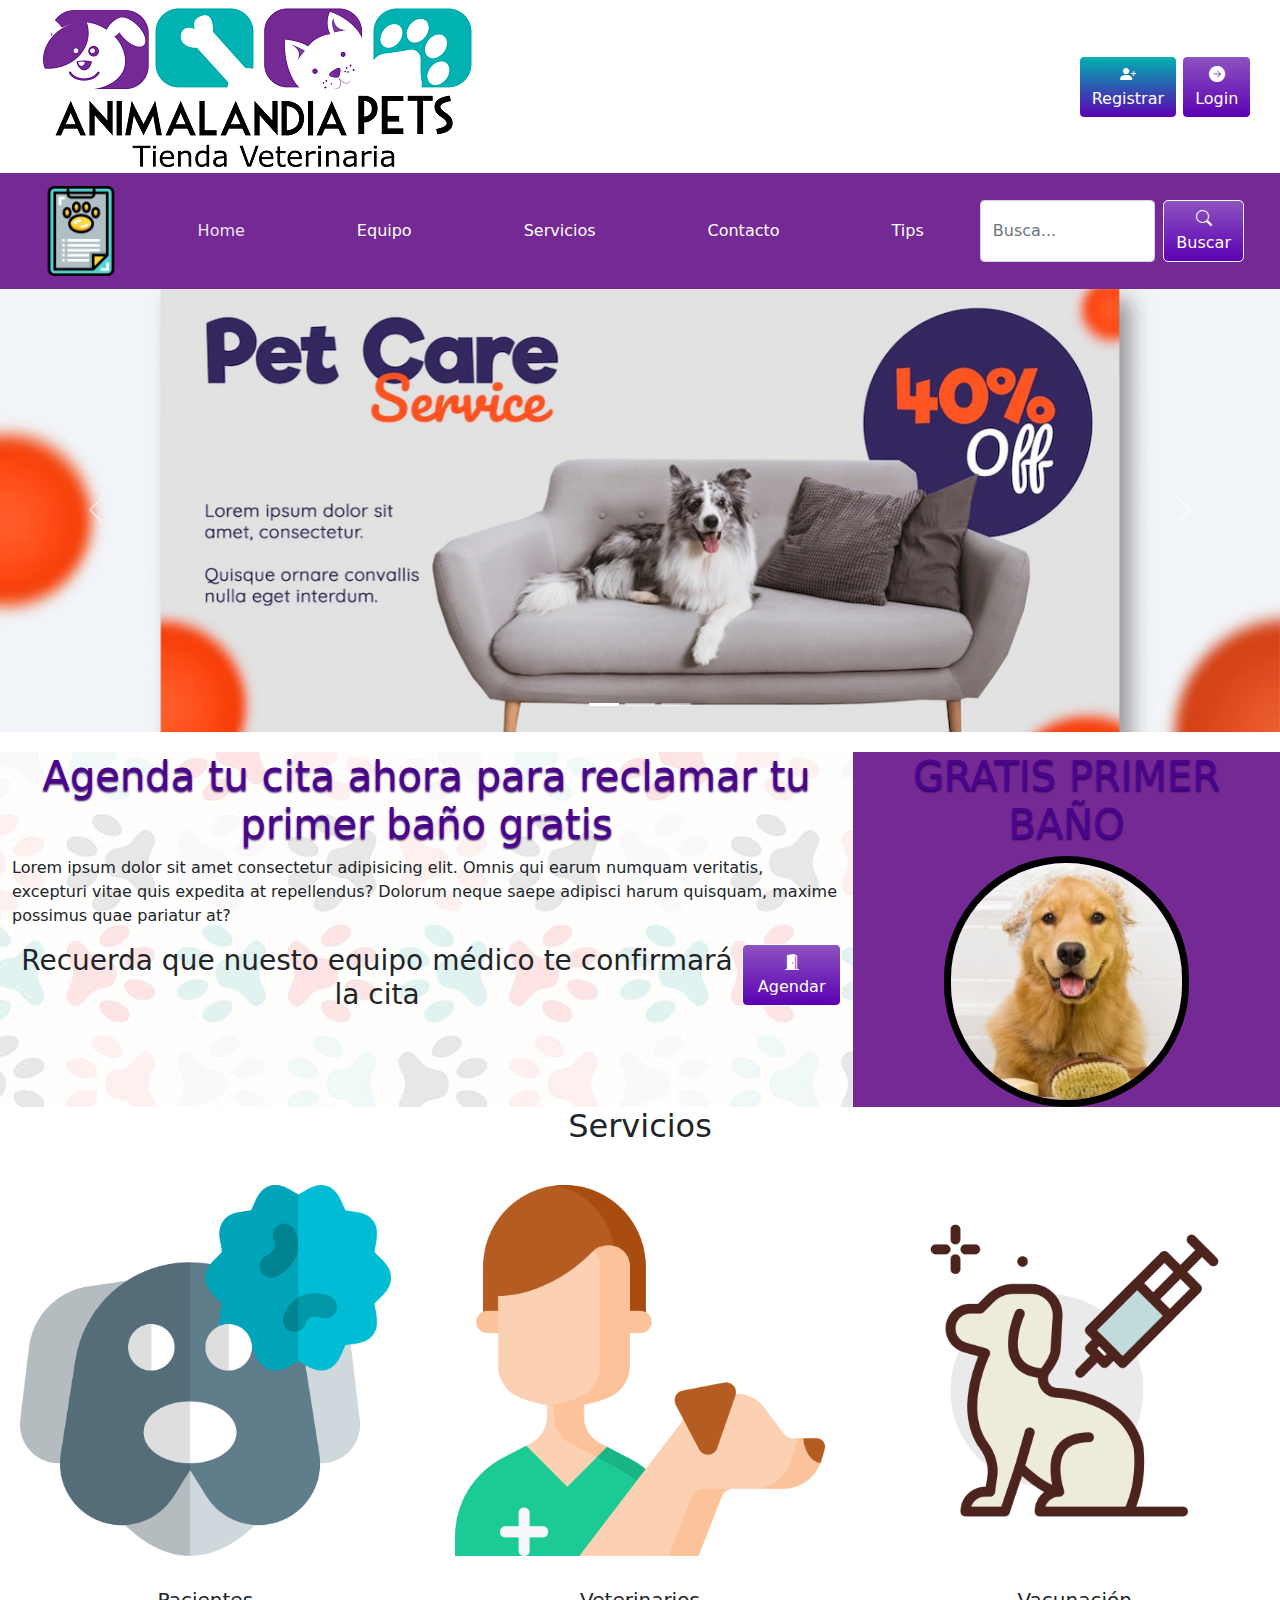
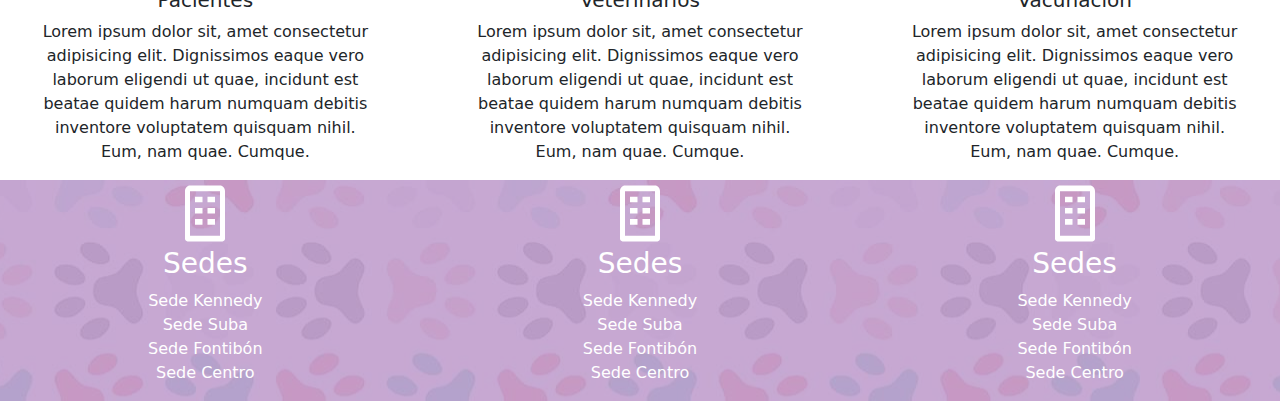
<file: index.html>
<!DOCTYPE html>
<html lang="es-Es">
<head>
    <meta charset="UTF-8">
    <meta http-equiv="X-UA-Compatible" content="IE=edge">
    <meta name="viewport" content="width=device-width, initial-scale=1.0">
    <link rel="stylesheet" type="text/css" href="css/bootstrap.css">
    <link rel="stylesheet" type="text/css" href="css/styles.css">
    <link rel="icon" href="img/clinica-de-animales.png">
    <link rel="stylesheet" href="https://cdn.jsdelivr.net/npm/bootstrap-icons@1.8.1/font/bootstrap-icons.css">
    <title>Animalandia</title>
</head>
<body>   
    <div class="container-fluid">
        <header class="row align-items-center">
            <div class=" col-6 col-sm-6 col-md-7 col-lg-5 col-xl-5 col-xxl-8" >
                <a href="index.html"><img src="img/logo.jpg" class="img-fluid"></a>
            </div>
            <div class="col-1 col-sm-1 col-md-1 col-lg-4 col-xl-5 col-xxl-2"></div>
            <div class="col-5 col-sm-5 col-md-4 col-lg-3 col-xl-2 col-xxl-2">
                <button type="button" class="btn btn-primary"><i class="bi bi-person-plus-fill"></i><br>Registrar</button>
                <a href="login.html"><button type="button" class="btn btn-outline-primary"><i class="bi bi-arrow-right-circle-fill"></i><br>Login</button></a>
            </div>
        </header>
    </div>
    
    <div class="container-fluid">
        <div class="row">
            <nav class="navbar navbar-expand-lg navbar-light bg-light">
                <div class="container-fluid">
                  <a class="navbar-brand" href="#"><img src="img/reporte 1.png" class="img-fluid"></a>
                  <button class="navbar-toggler" type="button" data-bs-toggle="collapse" data-bs-target="#navbarScroll" aria-controls="navbarScroll" aria-expanded="false" aria-label="Toggle navigation">
                    <span class="navbar-toggler-icon"></span>
                  </button>
                  <div class="collapse navbar-collapse" id="navbarScroll">
                    <ul class="navbar-nav me-auto my-2 my-lg-0 navbar-nav-scroll mx-auto" style="--bs-scroll-height: 100px;">
                      <li class="nav-item mx-5">
                        <a class="nav-link active" aria-current="page" href="index.html">Home</a>
                      </li>
                      <li class="nav-item mx-5">
                        <a class="nav-link" href="equipo.html">Equipo</a>
                      </li>
                      <li class="nav-item mx-5">
                        <a class="nav-link" href="servicios.html">Servicios</a>
                      </li>
                      <li class="nav-item mx-5">
                        <a class="nav-link" href="contactos.html">Contacto</a>
                      </li>
                      <li class="nav-item mx-5">
                        <a class="nav-link" href="tips.html">Tips</a>
                      </li>
                    </ul>
                    <form class="d-flex">
                      <input class="form-control me-2" type="search" placeholder="Busca..." aria-label="Search">
                      <button class="btn btn-outline-success" type="submit"><i class="bi bi-search"></i>Buscar</button>
                    </form>
                  </div>
                </div>
              </nav>
        </div>
    </div>
    
    <div id="carouselExampleIndicators" class="carousel slide" data-bs-ride="carousel">
        <div class="carousel-indicators">
          <button type="button" data-bs-target="#carouselExampleIndicators" data-bs-slide-to="0" class="active" aria-current="true" aria-label="Slide 1"></button>
          <button type="button" data-bs-target="#carouselExampleIndicators" data-bs-slide-to="1" aria-label="Slide 2"></button>
          <button type="button" data-bs-target="#carouselExampleIndicators" data-bs-slide-to="2" aria-label="Slide 3"></button>
        </div>
        <div class="carousel-inner">
          <div class="carousel-item active">
            <img src="img/ban2.png" class="d-block w-100" alt="...">
          </div>
          <div class="carousel-item">
            <img src="img/ban3.png" class="d-block w-100" alt="...">
          </div>
          <div class="carousel-item">
            <img src="img/ban4.png" class="d-block w-100" alt="...">
          </div>
          <div class="carousel-item">
            <img src="img/ban1.png" class="d-block w-100" alt="...">
          </div>
          
          
        </div>
        <button class="carousel-control-prev" type="button" data-bs-target="#carouselExampleIndicators" data-bs-slide="prev">
          <span class="carousel-control-prev-icon" aria-hidden="true"></span>
          <span class="visually-hidden">Previous</span>
        </button>
        <button class="carousel-control-next" type="button" data-bs-target="#carouselExampleIndicators" data-bs-slide="next">
          <span class="carousel-control-next-icon" aria-hidden="true"></span>
          <span class="visually-hidden">Next</span>
        </button>
      </div>

    <div class="container-fluid">
        <div class="row">
            <section class="agenda col-12 col-md-8">
                <h1>Agenda tu cita ahora para reclamar tu primer baño gratis</h1>
                <article class="cita col-12">
                    <p class="">Lorem ipsum dolor sit amet consectetur adipisicing elit. Omnis qui earum numquam veritatis, excepturi vitae quis expedita at repellendus? Dolorum neque saepe adipisci harum quisquam, maxime possimus quae pariatur at?</p>
                <article class="agendita col-12">                    
                    <h3>Recuerda que nuesto equipo médico te confirmará la cita</h3>
                    <a href="agendar.html"><button type="button" class="btn btn-outline-primary"><i class="bi bi-door-open-fill"></i>Agendar</button></a>
                </article>    
                </article>
            </section>
            <section class="col-12 col-md-4 promocion">
                <article id="gratis">
                    <h1 >GRATIS PRIMER BAÑO</h1>
                    <img src="img/golden.jpg" alt="Perro Golden Retriver" class="img-fluid">
                </article>
            </section>
        </div>   
    </div>   


  <h2 class="tseccion text-center mb-4">Servicios</h2>

<section id="servicios">
  <div class="row">
      <div class="col-12 col-md-4">
          <div class="card">
              <img src="img/paciente.png" class="card-img-top mx-auto my-3" alt="...">
          <div class="card-body">
              <h5 class="card-title text-center ">Pacientes</h5>
              <p class="card-text text-center">Lorem ipsum dolor sit, amet consectetur adipisicing elit. Dignissimos eaque vero laborum eligendi ut quae, incidunt est beatae quidem harum numquam debitis inventore voluptatem quisquam nihil. Eum, nam quae. Cumque.</p>
          </div>
          </div>
      </div>
      <div class="col-12 col-md-4">
          <div class="card">
              <img src="img/veterinario.png" class="card-img-top mx-auto my-3" alt="...">
          <div class="card-body">
              <h5 class="card-title text-center">Veterinarios</h5>
              <p class="card-text text-center">Lorem ipsum dolor sit, amet consectetur adipisicing elit. Dignissimos eaque vero laborum eligendi ut quae, incidunt est beatae quidem harum numquam debitis inventore voluptatem quisquam nihil. Eum, nam quae. Cumque.</p>
          </div>
          </div>
      </div>
      <div class="col-12 col-md-4">
          <div class="card">
              <img src="img/vacunacion.png" class="card-img-top mx-auto my-3" alt="...">
          <div class="card-body">
              <h5 class="card-title text-center">Vacunación</h5>
              <p class="card-text text-center">Lorem ipsum dolor sit, amet consectetur adipisicing elit. Dignissimos eaque vero laborum eligendi ut quae, incidunt est beatae quidem harum numquam debitis inventore voluptatem quisquam nihil. Eum, nam quae. Cumque.</p>
          </div>
      </div>
      </div>
  </div>
</section>

        </div>
    </div>
    <div class="conteiner-fluid">
      <div class="row footer">
        <div class="foot col-4">
          <img src="img/bx-building 1.svg" alt="icono building">
          <h3>Sedes</h3>
          <p>Sede Kennedy <br>
          Sede Suba <br>
          Sede Fontibón <br>
          Sede Centro
          </p> 
      </div>
      
      <div class="foot col-4">
          <img src="img/bx-building 1.svg" class="img-fluid"alt="icono building">
          <h3>Sedes</h3>
          <p>Sede Kennedy <br>
          Sede Suba <br>
          Sede Fontibón <br>
          Sede Centro
          </p> 
      </div>

      <div class="foot col-4">
          <img src="img/bx-building 1.svg" alt="icono building">
          <h3>Sedes</h3>
          <p>Sede Kennedy <br>
          Sede Suba <br>
          Sede Fontibón <br>
          Sede Centro
          </p> 
      </div>
      </div>
    </div>
    <script src="js/bootstrap.js"></script>
</body>
</html>
</file>
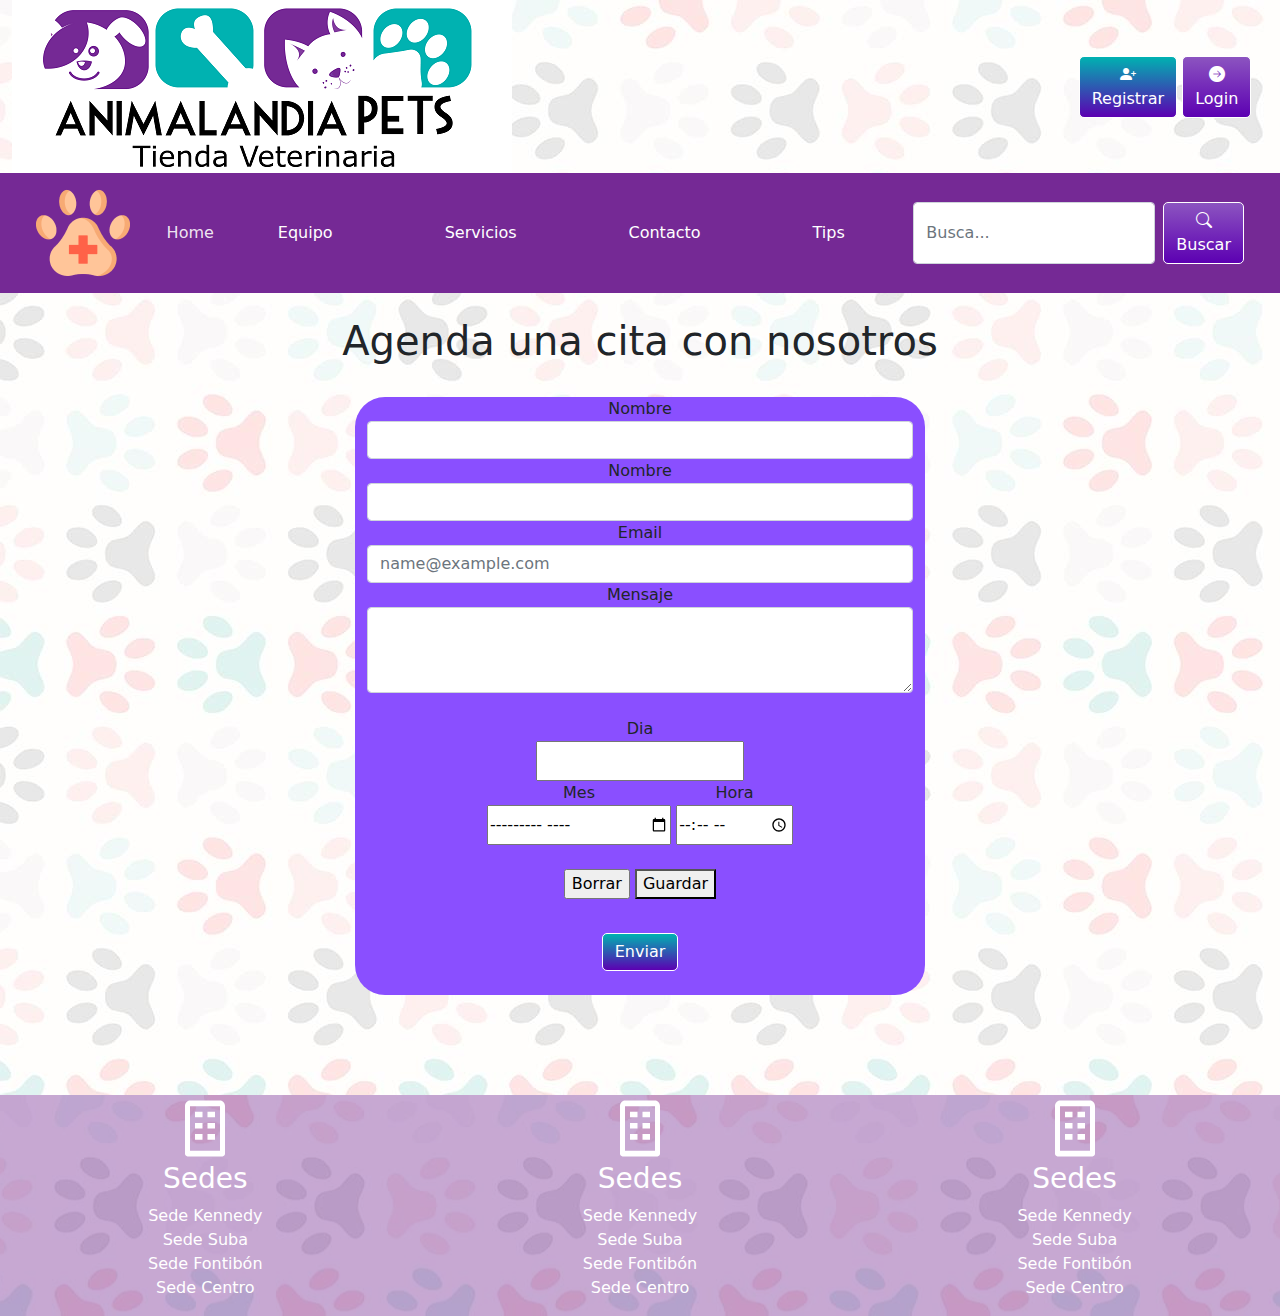
<file: agendar.html>
<!DOCTYPE html>
    <html lang="en">
    <head>
        <meta charset="UTF-8">
        <meta http-equiv="X-UA-Compatible" content="IE=edge">
        <meta name="viewport" content="width=device-width, initial-scale=1.0">
        <link rel="stylesheet" type="text/css" href="css/bootstrap.css">
        <link rel="stylesheet" type="text/css" href="css/agenda.css">
        <link rel="icon" href="img/clinica-de-animales.png">
        <link rel="stylesheet" href="https://cdn.jsdelivr.net/npm/bootstrap-icons@1.8.1/font/bootstrap-icons.css">
        <title>Agendar|Animalandia</title>
    </head>
    <body>
        <div class="container-fluid">
            <header class="row align-items-center">
                <div class=" col-6 col-sm-6 col-md-7 col-lg-5 col-xl-5 col-xxl-8" >
                    <a href="index.html"><img src="img/logo.jpg" class="img-fluid"></a>
                </div>
                <div class="col-1 col-sm-1 col-md-1 col-lg-4 col-xl-5 col-xxl-2"></div>
                <div class="col-5 col-sm-5 col-md-4 col-lg-3 col-xl-2 col-xxl-2">
                    <button type="button" class="btn btn-primary"><i class="bi bi-person-plus-fill"></i><br>Registrar</button>
                    <a href="login.html"><button type="button" class="btn btn-outline-primary"><i class="bi bi-arrow-right-circle-fill"></i><br>Login</button></a>
                </div>
            </header>
        </div>
        
        <div class="container-fluid">
            <div class="row">
                <nav class="navbar navbar-expand-lg navbar-light bg-light">
                    <div class="container-fluid">
                    <a class="navbar-brand" href="#"><img src="img/veterinarioss 1.png" class="img-fluid"></a>
                    <button class="navbar-toggler" type="button" data-bs-toggle="collapse" data-bs-target="#navbarScroll" aria-controls="navbarScroll" aria-expanded="false" aria-label="Toggle navigation">
                        <span class="navbar-toggler-icon"></span>
                    </button>
                    <div class="collapse navbar-collapse" id="navbarScroll">
                        <ul class="navbar-nav me-auto my-2 my-lg-0 navbar-nav-scroll mx-auto" style="--bs-scroll-height: 100px;">
                        <li class="nav-item">
                            <a class="nav-link active" aria-current="page" href="index.html">Home</a>
                        </li>
                        <li class="nav-item mx-5">
                            <a class="nav-link" href="equipo.html">Equipo</a>
                        </li>
                        <li class="nav-item mx-5">
                            <a class="nav-link" href="servicios.html">Servicios</a>
                        </li>
                        <li class="nav-item mx-5">
                            <a class="nav-link" href="contactos.html">Contacto</a>
                        </li>
                        <li class="nav-item mx-5">
                            <a class="nav-link" href="tips.html">Tips</a>
                        </li>
                        </ul>
                        <form class="d-flex">
                        <input class="form-control me-2" type="search" placeholder="Busca..." aria-label="Search">
                        <button class="btn btn-outline-success" type="submit"><i class="bi bi-search"></i>Buscar</button>
                        </form>
                    </div>
                    </div>
                </nav>
            </div>
        </div>
        <br>
        <h1>Agenda una cita con nosotros</h1>
        <br>
        
        <div class="container">

            <div class="row">
                
                <form class="form formula col-6  col-sm6   col-md-6  col-lg-6  col-xl-6 col-xxl-6 mx-auto"><!---->
                <div class="form-group">
                    <label for="exampleFormControlInput1">Nombre</label>
                    <input type="text" class="form-control" id="exampleFormControlInput1">
                </div>
                <div class="form-group">
                    <label for="exampleFormControlInput1">Nombre</label>
                    <input type="text" class="form-control" id="exampleFormControlInput1">
                </div>
                <div class="form-group">
                    <label for="exampleFormControlInput1">Email</label>
                    <input type="email" class="form-control" id="exampleFormControlInput1" placeholder="name@example.com">
                </div>
                
                <div class="form-group">
                    <label for="exampleFormControlTextarea1">Mensaje</label>
                    <textarea class="form-control" id="exampleFormControlTextarea1" rows="3"></textarea>
                </div>
                <br>
                    
            
                    <label for="day"><span>Dia</span>
                    <input type="day" name="day" id="day"></label>
                    
                    <br>
                    <label for="month"><span>Mes</span>
                    <input type="month" name="month" id="month"></label>
                    
                    <label for="time"><span>Hora</span>
                        <input type="time" name="time" id="time"></label>
                    
                    <br>
                    <br>
                    <input type="reset" value="Borrar"> 
                    <button type="submit">Guardar</button> <br><br>
                
                <div class="button">
                    <input class="btn btn-primary" type="submit" value="Enviar">
                </div>
                <br>
            </form>
            <br>
            <article class="info-contacto col-12 col-md-12">
            
        </article>      
        </div>
        </div>
        <div class="conteiner-fluid">
        <div class="row footer">
            <div class="foot col-4">
            <img src="img/bx-building 1.svg" alt="icono building">
            <h3>Sedes</h3>
            <p>Sede Kennedy <br>
            Sede Suba <br>
            Sede Fontibón <br>
            Sede Centro
            </p> 
        </div>
        
        <div class="foot col-4">
            <img src="img/bx-building 1.svg" class="img-fluid"alt="icono building">
            <h3>Sedes</h3>
            <p>Sede Kennedy <br>
            Sede Suba <br>
            Sede Fontibón <br>
            Sede Centro
            </p> 
        </div>

        <div class="foot col-4">
            <img src="img/bx-building 1.svg" alt="icono building">
            <h3>Sedes</h3>
            <p>Sede Kennedy <br>
            Sede Suba <br>
            Sede Fontibón <br>
            Sede Centro
            </p> 
        </div>
        </div>
        </div>
        <script src="js/bootstrap.js"></script>
    </body>
    </html>
</file>
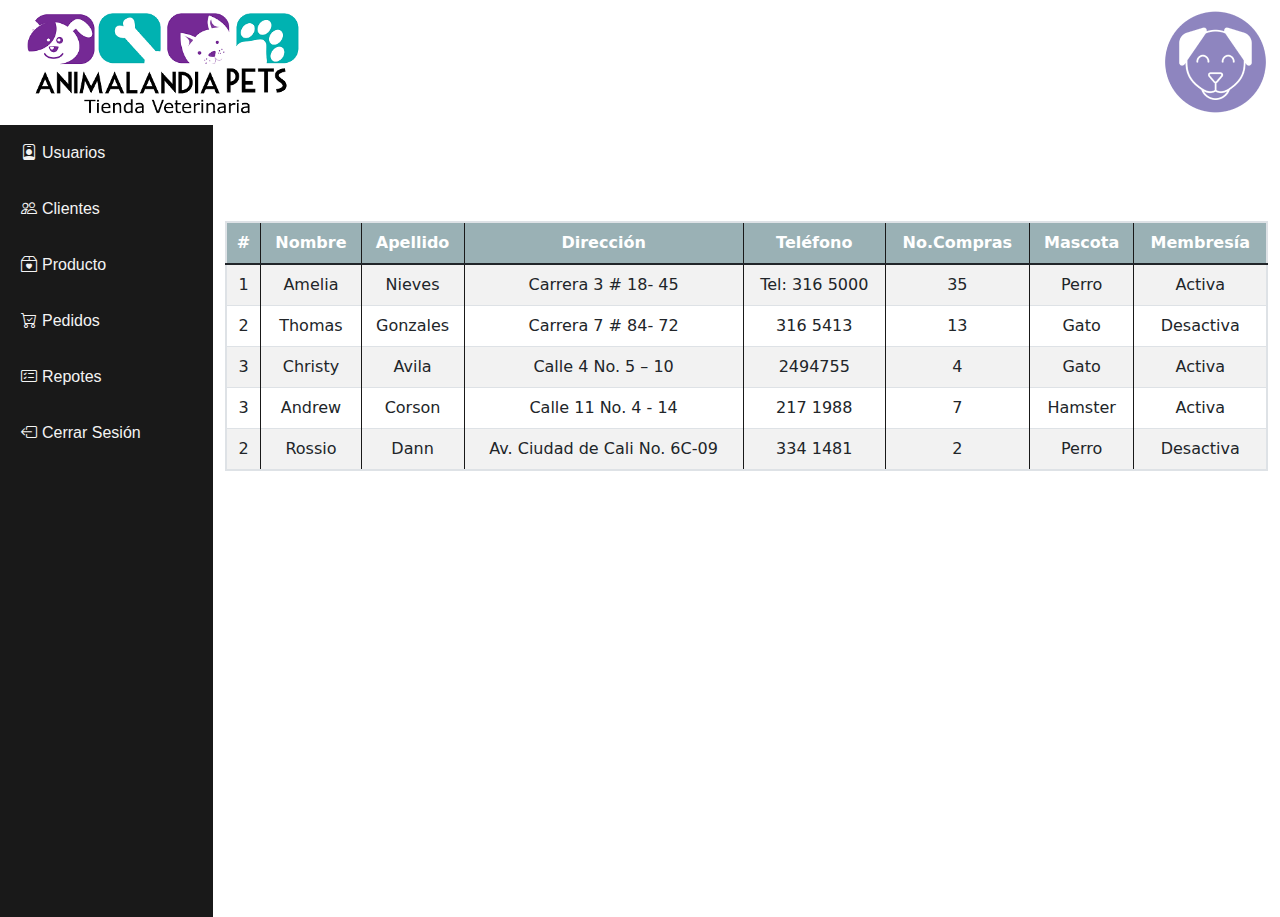
<file: clientes.html>
<!DOCTYPE html>
<html lang="en">
<head>
    <meta charset="UTF-8">
    <meta http-equiv="X-UA-Compatible" content="IE=edge">
    <meta name="viewport" content="width=device-width, initial-scale=1.0">
    <link rel="stylesheet" type="text/css" href="css/bootstrap.css">
    <link rel="stylesheet" type="text/css" href="css/dash.css">
    <link rel="icon" href="img/clinica-de-animales.png">
    <link rel="stylesheet" href="https://cdn.jsdelivr.net/npm/bootstrap-icons@1.8.1/font/bootstrap-icons.css">
    <title>Clientes-Animalandia</title>
</head>
<body>
    

    <header>
        <div class=" col-6 col-sm-5 col-md-3 col-lg-3col-xl-3 col-xxl-3" >
            <a href="index.html"><img src="img/logo.jpg" class="img-fluid"></a>
        </div>
        <section class="promocion1">
            <article id="gratis1">
                <img src="img/perro 1(3).png" alt="Perro Golden Retriver" class="img-fluid">
            </article>
        </section>
        
    </header>
<section id="dashboard">
    <article class="menuone">
        <ul>
            <li class="itemone"><a href="usuario.html"><i class="bi bi-person-badge"></i>Usuarios</a></li>
            <li class="itemone"><a href="clientes.html"><i class="bi bi-people"></i>Clientes</a></li>
            <li class="itemone"><a href="producto.html"><i class="bi bi-box2-heart"></i>Producto</a></li>
            <li class="itemone"><a href="pedidos.thml"><i class="bi bi-cart-check"></i>Pedidos</a></li>
            <li class="itemone"><a href="reportes.html"><i class="bi bi-card-checklist"></i>Repotes</a></li>
            <li class="itemone"><a href="login.html"><i class="bi bi-box-arrow-left"></i>Cerrar Sesión</a></li>
        </ul>
    </article>
    <br>
    <br>
        <div class="container">
                <br>
                <br>
            <div class="table-responsive">
                <table class="table table-striped table-bordered table-hover ">
                    <thead>
                        <tr>
                            <th>#</th><br>
                            <th>Nombre</th>
                            <th>Apellido</th>
                            <th>Dirección</th>
                            <th>Teléfono</th>
                            <th>No.Compras</th>
                            <th>Mascota</th>
                            <th>Membresía</th>
                            
                        </tr>
                    <tbody>
                        <tr>
                            <td>1</td>
                            <td>Amelia</td>
                            <td>Nieves</td>
                            <td>Carrera 3 # 18- 45</td>
                            <td>Tel: 316 5000</td>
                            <td>35</td>
                            <td>Perro</td>
                            <td>Activa</td>
                        </tr>
                        <br>
                        <tr>
                            <td>2</td>
                            <td>Thomas</td>
                            <td>Gonzales</td>
                            <td>Carrera 7 # 84- 72</td>
                            <td>316 5413</td>
                            <td>13</td>
                            <td>Gato</td>
                            <td>Desactiva</td>
                            
                        </tr>
                        <tr>
                            <td>3</td>
                            <td>Christy</td>
                            <td>Avila</td>
                            <td>Calle 4 No. 5 – 10</td>
                            <td>2494755</td>
                            <td>4</td>
                            <td>Gato</td>
                            <td>Activa</td>
                        </tr>
                        <tr>
                            <td>3</td>
                            <td>Andrew</td>
                            <td>Corson</td>
                            <td>Calle 11 No. 4 - 14</td>
                            <td>217 1988</td>
                            <td>7</td>
                            <td>Hamster</td>
                            <td>Activa</td>
                        </tr>
                        <tr>
                            <td>2</td>
                            <td>Rossio</td>
                            <td>Dann</td>
                            <td>Av. Ciudad de Cali No. 6C-09</td>
                            <td>334 1481</td>
                            <td>2</td>
                            <td>Perro</td>
                            <td>Desactiva</td>
                        </tr>
                    </tbody>
                    </thead>
                </table>
            </div>
    </div>
        

    <script src="js/bootstrap.js"></script>
</body>
</html>
</file>
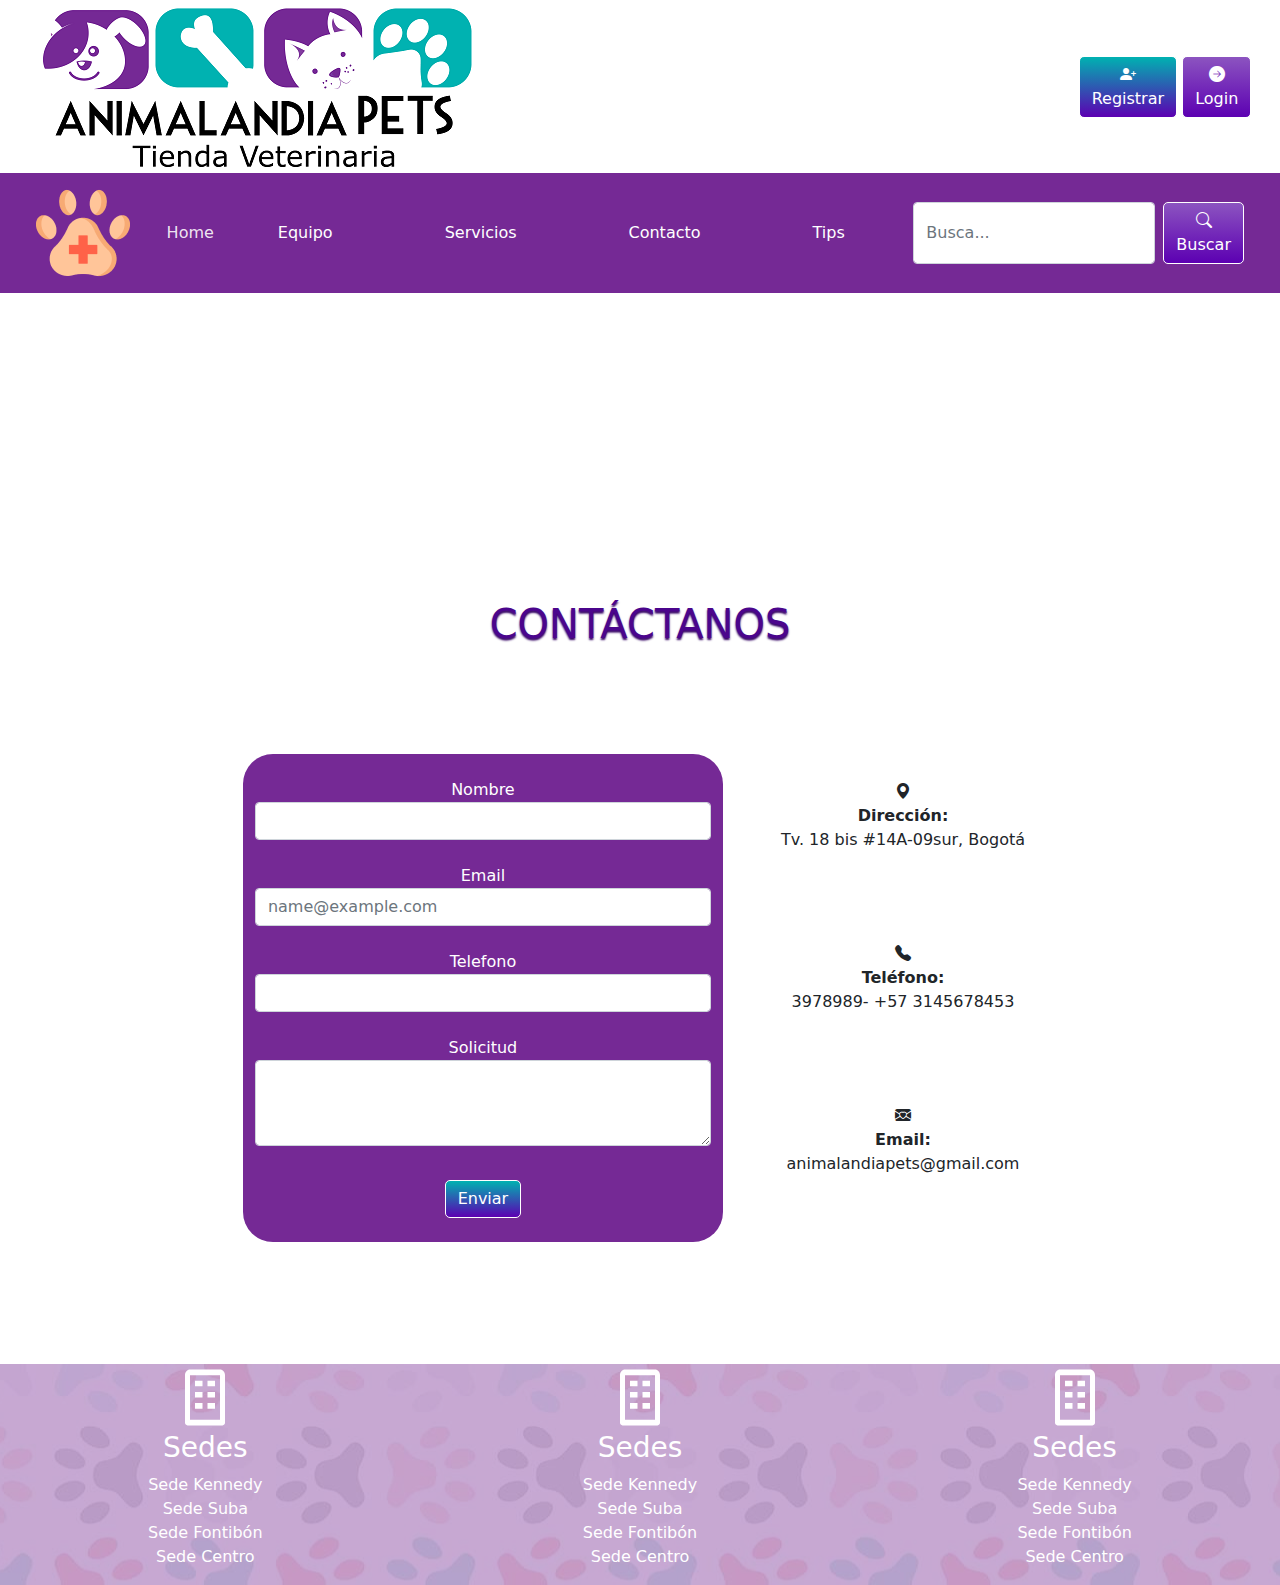
<file: contactos.html>
<!DOCTYPE html>
<html lang="en">
<head>
    <meta charset="UTF-8">
    <meta http-equiv="X-UA-Compatible" content="IE=edge">
    <meta name="viewport" content="width=device-width, initial-scale=1.0">
    <link rel="stylesheet" type="text/css" href="css/bootstrap.css">
    <link rel="stylesheet" type="text/css" href="css/styles.css">
    <link rel="icon" href="img/clinica-de-animales.png">
    <link rel="stylesheet" href="https://cdn.jsdelivr.net/npm/bootstrap-icons@1.8.1/font/bootstrap-icons.css">
    <title>Contacto|Animalandia</title>
</head>
<body>
    <div class="container-fluid">
        <header class="row align-items-center">
            <div class=" col-6 col-sm-6 col-md-7 col-lg-5 col-xl-5 col-xxl-8" >
                <a href="index.html"><img src="img/logo.jpg" class="img-fluid"></a>
            </div>
            <div class="col-1 col-sm-1 col-md-1 col-lg-4 col-xl-5 col-xxl-2"></div>
            <div class="col-5 col-sm-5 col-md-4 col-lg-3 col-xl-2 col-xxl-2">
                <button type="button" class="btn btn-primary"><i class="bi bi-person-plus-fill"></i><br>Registrar</button>
                <a href="login.html"><button type="button" class="btn btn-outline-primary"><i class="bi bi-arrow-right-circle-fill"></i><br>Login</button></a>
            </div>
        </header>
    </div>
    
    <div class="container-fluid">
        <div class="row">
            <nav class="navbar navbar-expand-lg navbar-light bg-light">
                <div class="container-fluid">
                  <a class="navbar-brand" href="#"><img src="img/veterinarioss 1.png" class="img-fluid"></a>
                  <button class="navbar-toggler" type="button" data-bs-toggle="collapse" data-bs-target="#navbarScroll" aria-controls="navbarScroll" aria-expanded="false" aria-label="Toggle navigation">
                    <span class="navbar-toggler-icon"></span>
                  </button>
                  <div class="collapse navbar-collapse" id="navbarScroll">
                    <ul class="navbar-nav me-auto my-2 my-lg-0 navbar-nav-scroll mx-auto" style="--bs-scroll-height: 100px;">
                      <li class="nav-item">
                        <a class="nav-link active" aria-current="page" href="index.html">Home</a>
                      </li>
                      <li class="nav-item mx-5">
                        <a class="nav-link" href="equipo.html">Equipo</a>
                      </li>
                      <li class="nav-item mx-5">
                        <a class="nav-link" href="servicios.html">Servicios</a>
                      </li>
                      <li class="nav-item mx-5">
                        <a class="nav-link" href="contactos.html">Contacto</a>
                      </li>
                      <li class="nav-item mx-5">
                        <a class="nav-link" href="tips.html">Tips</a>
                      </li>
                    </ul>
                    <form class="d-flex">
                      <input class="form-control me-2" type="search" placeholder="Busca..." aria-label="Search">
                      <button class="btn btn-outline-success" type="submit"><i class="bi bi-search"></i>Buscar</button>
                    </form>
                  </div>
                </div>
              </nav>
        </div>
    </div>
    <div class="">
      <section id="bannercontact">
        <article class="bannerazul">    
            <iframe src="https://www.google.com/maps/embed?pb=!1m18!1m12!1m3!1d127265.32216610532!2d-74.16892434179685!3d4.586607000000001!2m3!1f0!2f0!3f0!3m2!1i1024!2i768!4f13.1!3m3!1m2!1s0x8e3f98e0171d7cbf%3A0xc70e86ab62f0de0f!2sANIMALANDIA!5e0!3m2!1ses!2sco!4v1646598510657!5m2!1ses!2sco" width="100%" height="1000" style="border:0;" allowfullscreen="" loading="lazy"></iframe>           
            <!--<img src="img/imagen 12.jpg" alt="promocionbanner">-->
        </article>
      </section>
    </div>


    <h1>CONTÁCTANOS</h1>
    <br>
    <div class="container">
        <div class="row">
          
            <form class="form formula col-12 col-md-6">
              <div class="form-group">
                <br>
                <label for="exampleFormControlInput1">Nombre</label>
                <input type="text" class="form-control" id="exampleFormControlInput1">
              </div>
              <br>
              <div class="form-group">
                <label for="exampleFormControlInput1">Email</label>
                <input type="email" class="form-control" id="exampleFormControlInput1" placeholder="name@example.com">
              </div>
              <br>
              <div class="form-group">
                <label for="exampleFormControlInput1">Telefono</label>
                <input type="number" class="form-control" id="exampleFormControlInput1" >
              </div>
              <br>
              <div class="form-group">
                <label for="exampleFormControlTextarea1">Solicitud</label>
                <textarea class="form-control" id="exampleFormControlTextarea1" rows="3"></textarea>
              </div>
              <br>
              <div class="button">
                <input class="btn btn-primary" type="submit" value="Enviar">
              </div>
              <br>
            </div>  
        </form>
        
      <div class="info-contacto">
        <article class="info-contacto col-12 col-md-12">
          <p><i class="bi bi-geo-alt-fill"></i><br><strong> Dirección:</strong><br>Tv. 18 bis #14A-09sur, Bogotá</p>
          <p><i class="bi bi-telephone-fill"></i><br><strong>Teléfono:</strong><br>3978989- +57 3145678453</p>
          <p><i class="bi bi-envelope-heart-fill"></i><br><strong>Email:</strong><br>animalandiapets@gmail.com</p>
        </article> 
      </div>
    </div>
    <br>
    <br>
    <div class="conteiner-fluid">
      <div class="row footer">
        <div class="foot col-4">
          <img src="img/bx-building 1.svg" alt="icono building">
          <h3>Sedes</h3>
          <p>Sede Kennedy <br>
          Sede Suba <br>
          Sede Fontibón <br>
          Sede Centro
          </p> 
      </div>
      
      <div class="foot col-4">
          <img src="img/bx-building 1.svg" class="img-fluid"alt="icono building">
          <h3>Sedes</h3>
          <p>Sede Kennedy <br>
          Sede Suba <br>
          Sede Fontibón <br>
          Sede Centro
          </p> 
      </div>

      <div class="foot col-4">
          <img src="img/bx-building 1.svg" alt="icono building">
          <h3>Sedes</h3>
          <p>Sede Kennedy <br>
          Sede Suba <br>
          Sede Fontibón <br>
          Sede Centro
          </p> 
      </div>
      </div>
    </div>
    <script src="js/bootstrap.js"></script>
</body>
</html>
</file>
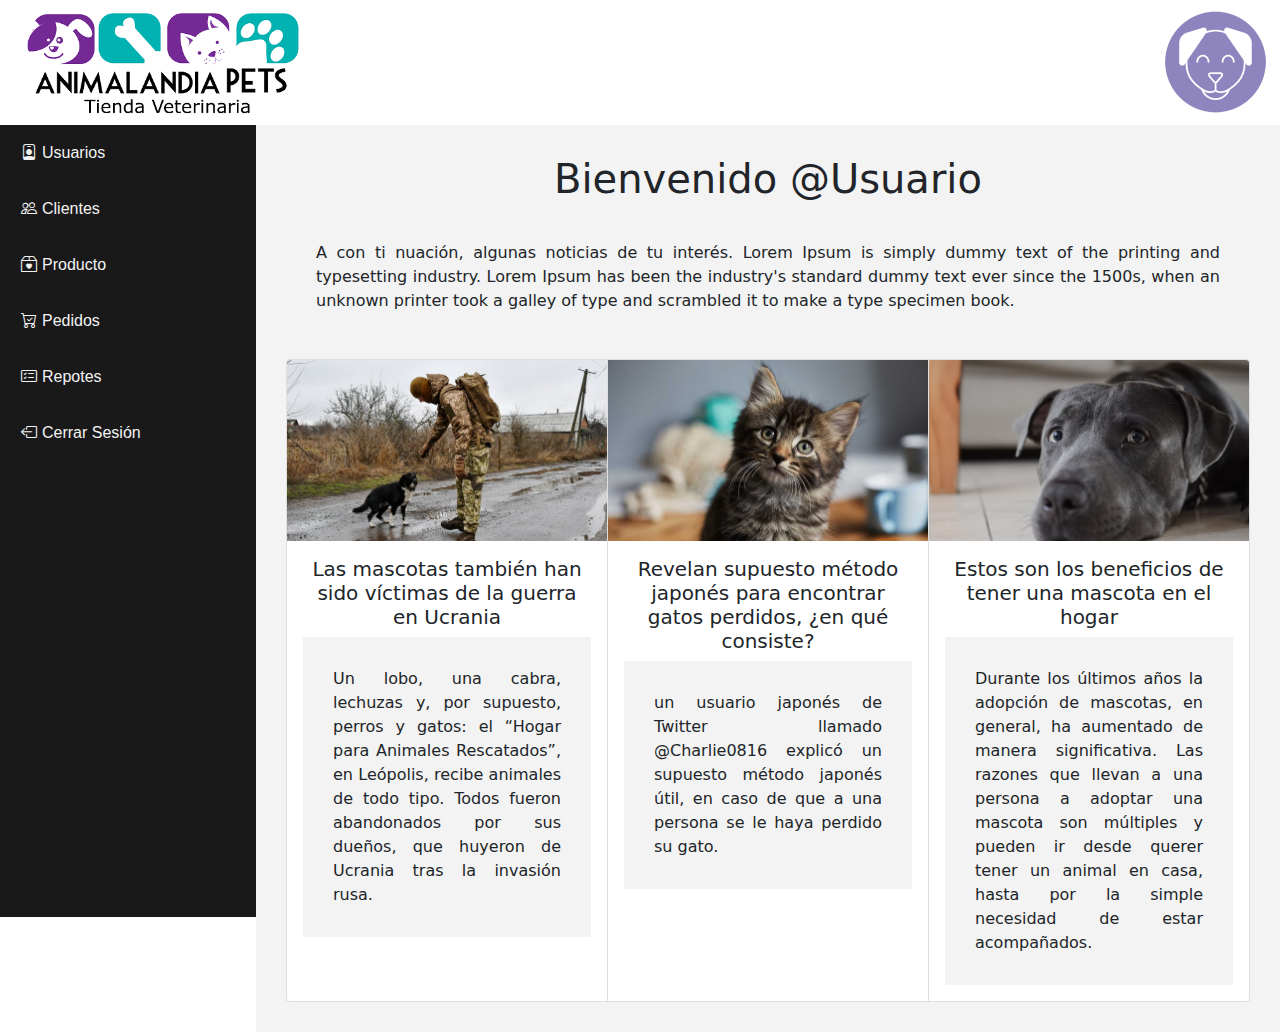
<file: dashboard.html>
<!DOCTYPE html>
<html lang="en">
<head>
    <meta charset="UTF-8">
    <meta http-equiv="X-UA-Compatible" content="IE=edge">
    <meta name="viewport" content="width=device-width, initial-scale=1.0">
    <link rel="stylesheet" type="text/css" href="css/bootstrap.css">
    <link rel="stylesheet" type="text/css" href="css/dash.css">
    <link rel="icon" href="img/clinica-de-animales.png">
    <link rel="stylesheet" href="https://cdn.jsdelivr.net/npm/bootstrap-icons@1.8.1/font/bootstrap-icons.css">
    <title>Dashboard-Animalandia</title>
</head>
<body>
    
<header>
    <div class=" col-6 col-sm-5 col-md-3 col-lg-3col-xl-3 col-xxl-3" >
        <a href="index.html"><img src="img/logo.jpg" class="img-fluid"></a>
    </div>
    <section class="promocion1">
        <article id="gratis1">
            <img src="img/perro 1(3).png" alt="Perro Golden Retriver" class="img-fluid">
            
        </article>
    </section>
    
</header>
<section id="dashboard">
    <article class="menuone">
        <ul>
            <li class="itemone"><a href="usuario.html"><i class="bi bi-person-badge"></i>Usuarios</a></li>
            <li class="itemone"><a href="clientes.html"><i class="bi bi-people"></i>Clientes</a></li>
            <li class="itemone"><a href="producto.html"><i class="bi bi-box2-heart"></i>Producto</a></li>
            <li class="itemone"><a href="pedidos.html"><i class="bi bi-cart-check"></i>Pedidos</a></li>
            <li class="itemone"><a href="reportes.html"><i class="bi bi-card-checklist"></i>Repotes</a></li>
            <li class="itemone"><a href="login.html"><i class="bi bi-box-arrow-left"></i>Cerrar Sesión</a></li>
        </ul>
    </article>
    <article class="contenido">
        <h1>Bienvenido @Usuario</h1>
        <p>A con ti nuación, algunas noticias de tu interés. Lorem Ipsum is simply dummy text of the printing and typesetting industry. Lorem Ipsum has been the industry's standard dummy text ever since the 1500s, when an unknown printer took a galley of type and scrambled it to make a type specimen book.</p>

        <div class="card-group">
            <div class="card">
            <img src="img/imagen 15.png" class="card-img-top" alt="...">
            <div class="card-body">
                <h5 class="card-title">Las mascotas también han sido víctimas de la guerra en Ucrania</h5>
                <p class="card-text">Un lobo, una cabra, lechuzas y, por supuesto, perros y gatos: el “Hogar para Animales Rescatados”, en Leópolis, recibe animales de todo tipo. Todos fueron abandonados por sus dueños, que huyeron de Ucrania tras la invasión rusa.</p>
                
            </div>
            </div>
            <div class="card">
            <img src="img/noti2 1.png" class="card-img-top" alt="...">
            <div class="card-body">
                <h5 class="card-title">Revelan supuesto método japonés para encontrar gatos perdidos, ¿en qué consiste?</h5>
                <p class="card-text">un usuario japonés de Twitter llamado @Charlie0816 explicó un supuesto método japonés útil, en caso de que a una persona se le haya perdido su gato.</p>
                
            </div>
            </div>
            <div class="card">
            <img src="img/imagen 16(1).png" class="card-img-top" alt="...">
            <div class="card-body">
                <h5 class="card-title">Estos son los beneficios de tener una mascota en el hogar</h5>
                <p class="card-text">Durante los últimos años la adopción de mascotas, en general, ha aumentado de manera significativa. Las razones que llevan a una persona a adoptar una mascota son múltiples y pueden ir desde querer tener un animal en casa, hasta por la simple necesidad de estar acompañados.</p>
                
            </div>
            </div>
        </div>    

    <script src="js/bootstrap.js"></script>
</body>
</html>
</file>
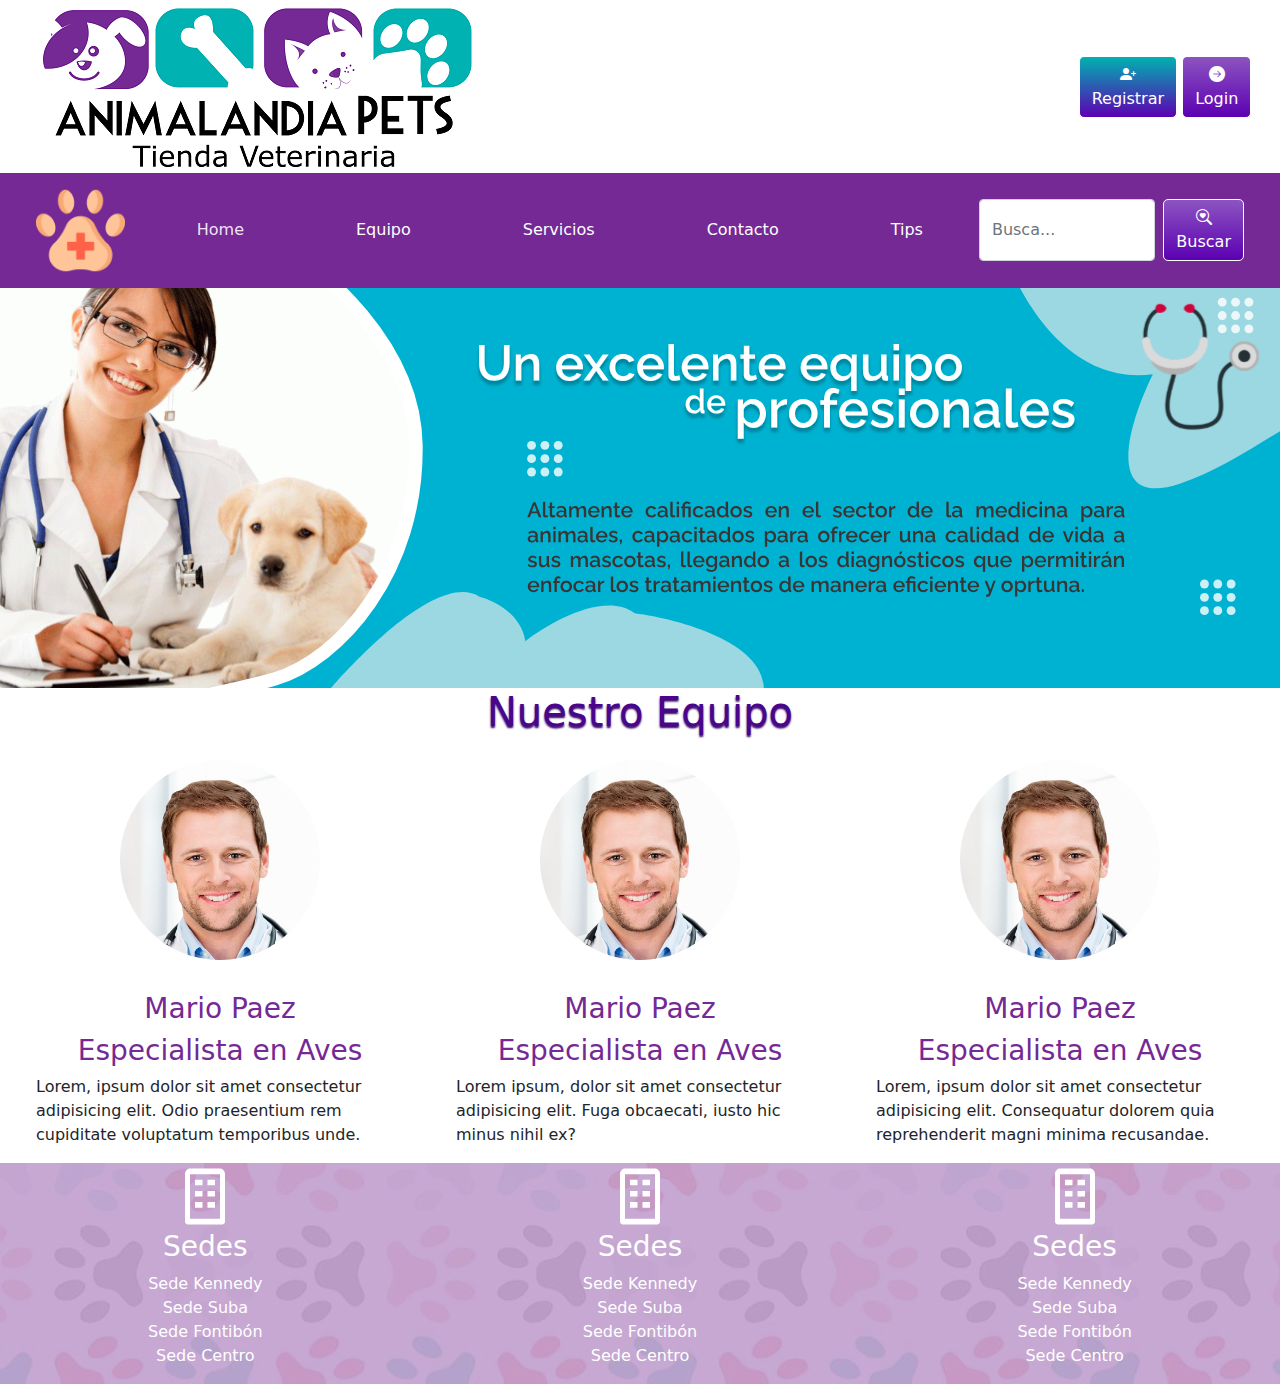
<file: equipo.html>
<!DOCTYPE html>
<html lang="es-Es">
<head>
    <meta charset="UTF-8">
    <meta http-equiv="X-UA-Compatible" content="IE=edge">
    <meta name="viewport" content="width=device-width, initial-scale=1.0">
    <link rel="stylesheet" type="text/css" href="css/bootstrap.css">
    <link rel="stylesheet" type="text/css" href="css/styles.css">
    <link rel="icon" href="img/clinica-de-animales.png">
    <link rel="stylesheet" href="https://cdn.jsdelivr.net/npm/bootstrap-icons@1.8.1/font/bootstrap-icons.css">
    <title>Equipo|Animalandia</title>
</head>
<body>
    <div class="container-fluid">
        <header class="row align-items-center">
            <div class=" col-6 col-sm-6 col-md-7 col-lg-5 col-xl-5 col-xxl-8" >
                <a href="index.html"><img src="img/logo.jpg" class="img-fluid"></a>
            </div>
            <div class="col-1 col-sm-1 col-md-1 col-lg-4 col-xl-5 col-xxl-2"></div>
            <div class="col-5 col-sm-5 col-md-4 col-lg-3 col-xl-2 col-xxl-2">
                <button type="button" class="btn btn-primary"><i class="bi bi-person-plus-fill"></i><br>Registrar</button>
                <a href="login.html"><button type="button" class="btn btn-outline-primary"><i class="bi bi-arrow-right-circle-fill"></i><br>Login</button></a>
            </div>
        </header>
    </div>
    
    <div class="container-fluid">
        <div class="row">
            <nav class="navbar navbar-expand-lg navbar-light bg-light">
                <div class="container-fluid">
                  <a class="navbar-brand" href="#"><img src="img/veterinarioss 1.png" class="img-fluid"></a>
                  <button class="navbar-toggler" type="button" data-bs-toggle="collapse" data-bs-target="#navbarScroll" aria-controls="navbarScroll" aria-expanded="false" aria-label="Toggle navigation">
                    <span class="navbar-toggler-icon"></span>
                  </button>
                  <div class="collapse navbar-collapse" id="navbarScroll">
                    <ul class="navbar-nav me-auto my-2 my-lg-0 navbar-nav-scroll mx-auto" style="--bs-scroll-height: 100px;">
                      <li class="nav-item mx-5">
                        <a class="nav-link active" aria-current="page" href="index.html">Home</a>
                      </li>
                      <li class="nav-item mx-5">
                        <a class="nav-link" href="equipo.html">Equipo</a>
                      </li>
                      <li class="nav-item mx-5">
                        <a class="nav-link" href="servicios.html">Servicios</a>
                      </li>
                      <li class="nav-item mx-5">
                        <a class="nav-link" href="#">Contacto</a>
                      </li>
                      <li class="nav-item mx-5">
                        <a class="nav-link" href="#">Tips</a>
                      </li>
                    </ul>
                    <form class="d-flex">
                      <input class="form-control me-2" type="search" placeholder="Busca..." aria-label="Search">
                      <button class="btn btn-outline-success" type="submit"><i class="bi bi-search-heart"></i>Buscar</button>
                    </form>
                  </div>
                </div>
              </nav>
        </div>
    </div>

    <div class="banner">
        <img src="img/banner_equipo.svg" class="img-fluid">
    </div>

    <div>
        <h1>Nuestro Equipo</h1>
    <div class="card-group">
        <div class="card doctor">
          <img src="img/medico1.jpg" class="card-img-top mx-auto my-3 rounded-circle" alt="...">
          <div class="card-body">
            <h3 class="card-title">Mario Paez</h3>
            <h3 class="card-title">Especialista en Aves</h3>
            <p class="card-text">Lorem, ipsum dolor sit amet consectetur adipisicing elit. Odio praesentium rem cupiditate voluptatum temporibus unde.</p>
          </div>

        </div>
        <div class="card doctor">
          <img src="img/medico1.jpg" class="card-img-top img-fluid mx-auto my-3 rounded-circle" alt="...">
          <div class="card-body">
            <h3 class="card-title">Mario Paez</h3>
            <h3 class="card-title">Especialista en Aves</h3>
            <p class="card-text">Lorem ipsum, dolor sit amet consectetur adipisicing elit. Fuga obcaecati, iusto hic minus nihil ex?</p>
          </div>

        </div>
        <div class="card doctor">
          <img src="img/medico1.jpg" class="card-img-top mx-auto my-3 rounded-circle" alt="...">
          <div class="card-body">
            <h3 class="card-title">Mario Paez</h3>
            <h3 class="card-title">Especialista en Aves</h3>
            <p class="card-text">Lorem, ipsum dolor sit amet consectetur adipisicing elit. Consequatur dolorem quia reprehenderit magni minima recusandae.</p>
          </div>
        </div>
      </div>
    </div>
    <div class="conteiner-fluid">
        <div class="row footer">
          <div class="foot col-4">
            <img src="img/bx-building 1.svg" alt="icono building">
            <h3>Sedes</h3>
            <p>Sede Kennedy <br>
            Sede Suba <br>
            Sede Fontibón <br>
            Sede Centro
            </p> 
        </div>
        
        <div class="foot col-4">
            <img src="img/bx-building 1.svg" alt="icono building">
            <h3>Sedes</h3>
            <p>Sede Kennedy <br>
            Sede Suba <br>
            Sede Fontibón <br>
            Sede Centro
            </p> 
        </div>
  
        <div class="foot col-4">
            <img src="img/bx-building 1.svg" alt="icono building">
            <h3>Sedes</h3>
            <p>Sede Kennedy <br>
            Sede Suba <br>
            Sede Fontibón <br>
            Sede Centro
            </p> 
        </div>
        </div>
      </div>
    <script src="js/bootstrap.js"></script>


</body>
</html>
</file>
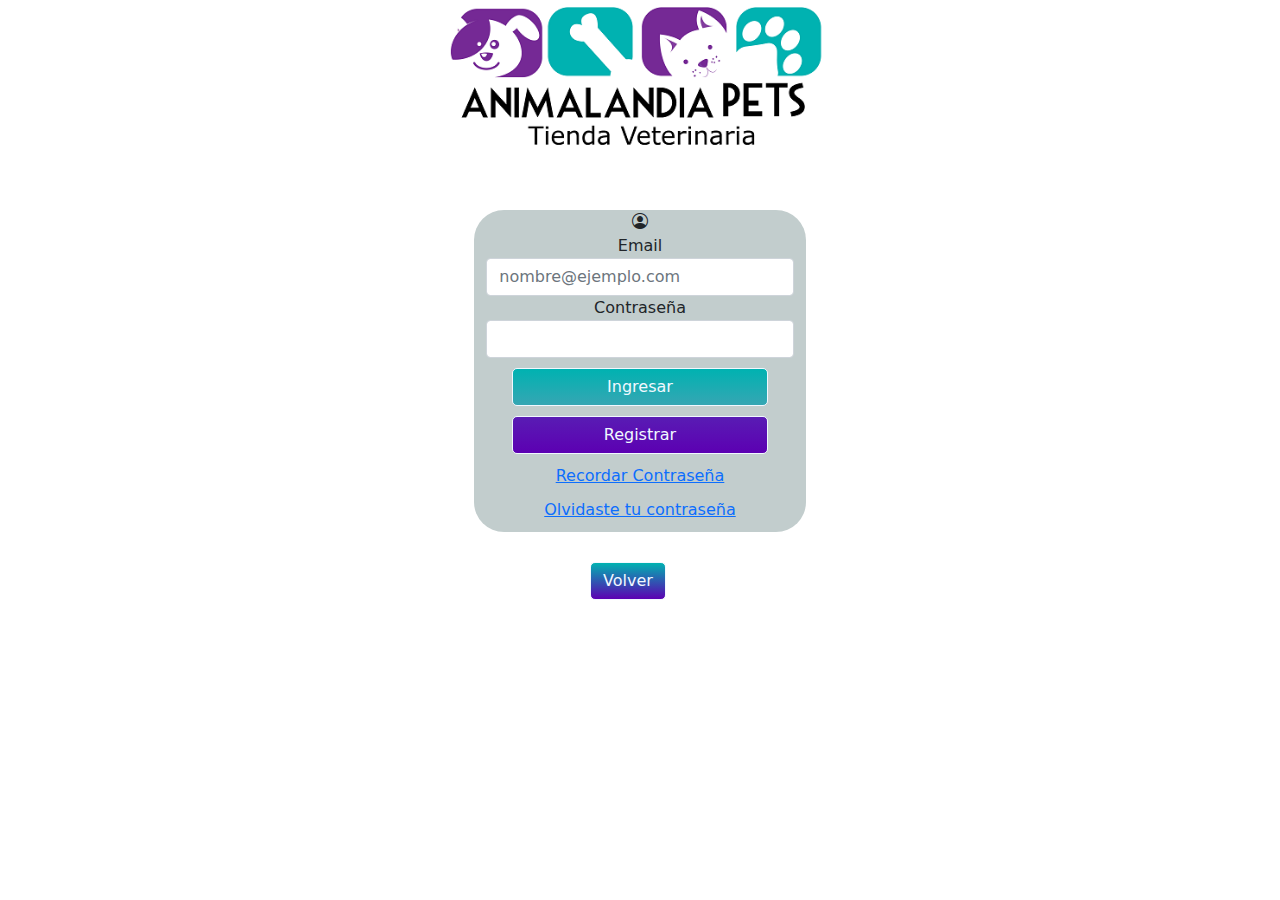
<file: login.html>
<!DOCTYPE html>
<html lang="en">
<head>
    <meta charset="UTF-8">
    <meta http-equiv="X-UA-Compatible" content="IE=edge">
    <meta name="viewport" content="width=device-width, initial-scale=1.0">
    <link rel="stylesheet" type="text/css" href="css/bootstrap.css">
    <link rel="stylesheet" type="text/css" href="css/styles.css">
    <link rel="icon" href="img/clinica-de-animales.png">
    <link rel="stylesheet" href="https://cdn.jsdelivr.net/npm/bootstrap-icons@1.8.1/font/bootstrap-icons.css">
    <title>Login</title>
</head>
<body>

    <div class="container">
        <div class="row">
            <div class="col-md-3"></div>
            <div class=" col-6 col-sm-7 col-md-8 col-lg-9 col-xl-10 col-xxl-11 mx-auto">
                <a href="index.html"><img src="img/logo.jpg" class="img-fluid"></a>
            </div>
        </div>
    </div>
    <div class="container">
        <div class="row">
            <div class="espacio col-12 col-md-4"></div>
            <form class="form formulas col-6 col-sm-7 col-md-8 col-lg-9 col-xl-10 col-xxl-11 mx-auto">
                <div class="icono-form">
                    <i class="bi bi-person-circle"></i>
                </div>
                <div class="form-group">
                <label for="exampleFormControlInput1">Email</label>
                <input type="email" class="form-control" id="exampleFormControlInput1" placeholder="nombre@ejemplo.com">
                </div>
                <div class="form-group">
                    <label for="exampleFormControlInput1">Contraseña</label>
                    <input type="password" class="form-control" id="exampleFormControlInput1" >
                </div>
                <div class="button">
                <a href="dashboard.html"><input class="btn btn-primari1 col-6 col-sm-7 col-md-8 col-lg-9 col-xl-10 col-xxl-11"  value="Ingresar"></a>
                </div>
                <div class="button">
                    <a href="dashboard.html"><input class="btn btn-primari2 col-6 col-sm-7 col-md-8 col-lg-9 col-xl-10 col-xxl-11"  value="Registrar"></a>
                </div>
                <div class="remember-me">
                    <a href="#">Recordar Contraseña</a>
                </div>
                <div class="remember-me me">
                    <a href="#">Olvidaste tu contraseña</a>
                </div>
        </form>

        <div class="container">
            <div class="row">
                <div class="espacio"></div>
                <div class="button-back">
                    <a href="index.html"><button type="button" class="btn btn-primari mx-auto">Volver</button></a>
                </div>
            </div>
        </div>
        </div>
    </div>
    <script src="js/bootstrap.js"></script>
</body>
</html>
</file>
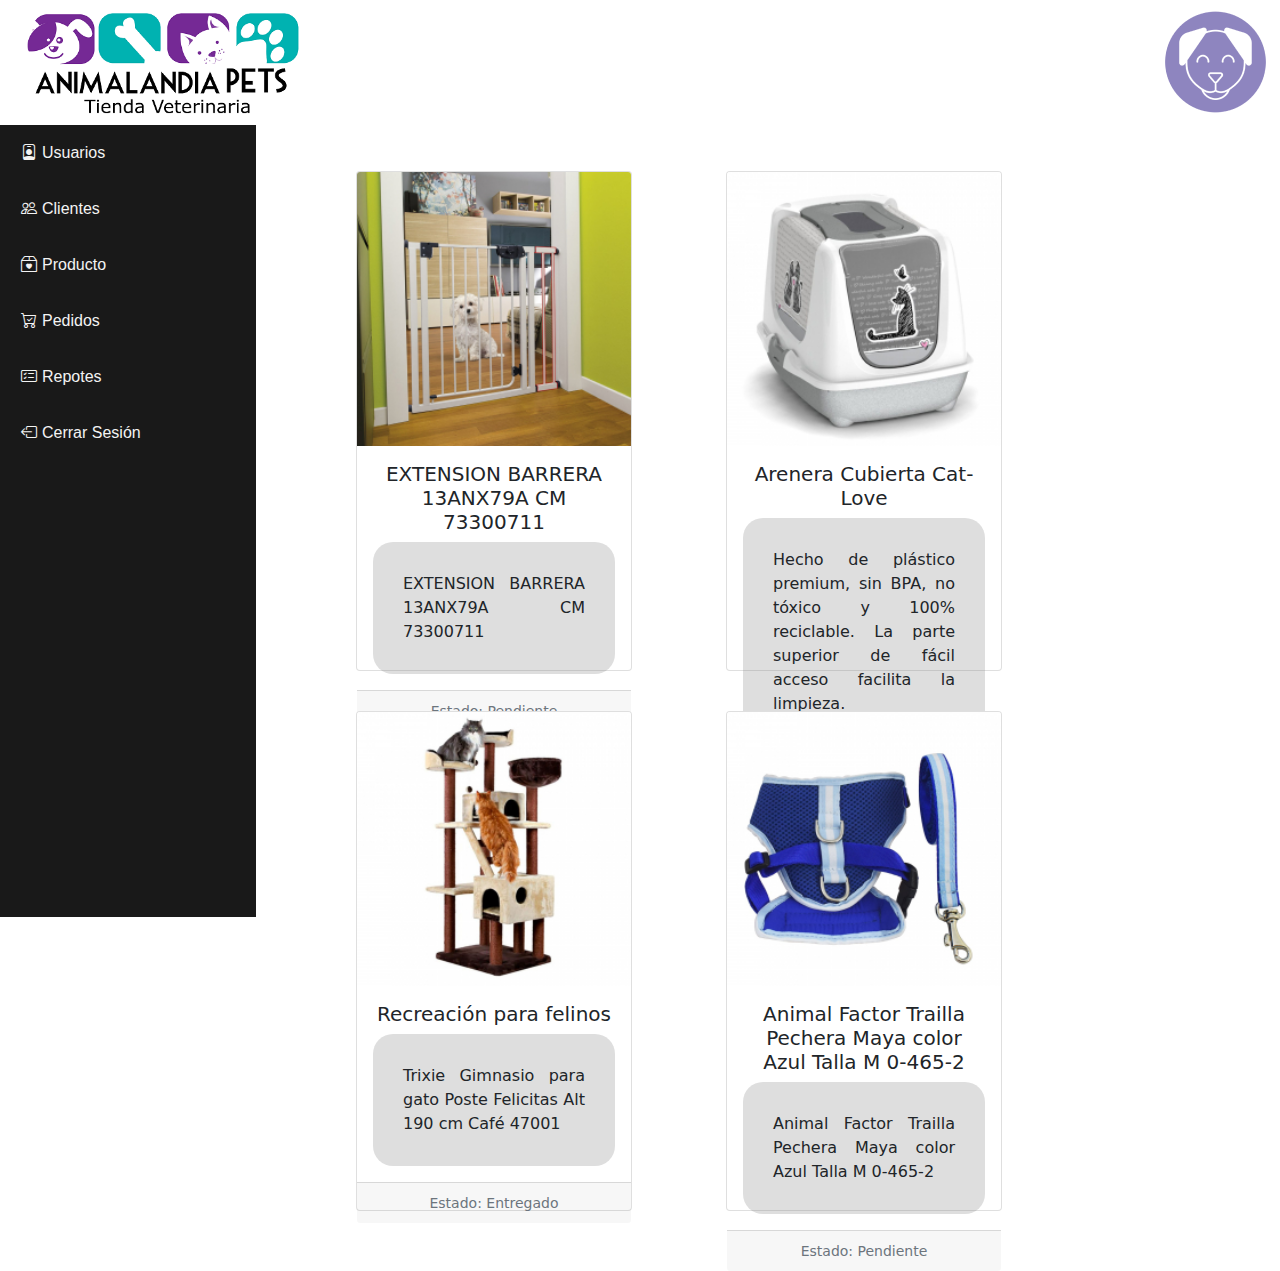
<file: pedidos.html>
<!DOCTYPE html>
<html lang="en">
<head>
    <meta charset="UTF-8">
    <meta http-equiv="X-UA-Compatible" content="IE=edge">
    <meta name="viewport" content="width=device-width, initial-scale=1.0">
    <link rel="stylesheet" type="text/css" href="css/bootstrap.css">
    <link rel="stylesheet" type="text/css" href="css/dash.css">
    <link rel="icon" href="img/clinica-de-animales.png">
    <link rel="stylesheet" href="https://cdn.jsdelivr.net/npm/bootstrap-icons@1.8.1/font/bootstrap-icons.css">
    <title>Pedidos-Animalandia</title>
</head>
<body>
    

    <header>
        <div class=" col-6 col-sm-5 col-md-3 col-lg-3col-xl-3 col-xxl-3" >
            <a href="index.html"><img src="img/logo.jpg" class="img-fluid"></a>
        </div>
        <section class="promocion1">
            <article id="gratis1">
                <img src="img/perro 1(3).png" alt="Perro Golden Retriver" class="img-fluid">
            </article>
        </section>
        
    </header>
<section id="dashboard">
    <article class="menuone">
        <ul>
            <li class="itemone"><a href="usuario.html"><i class="bi bi-person-badge"></i>Usuarios</a></li>
            <li class="itemone"><a href="clientes.html"><i class="bi bi-people"></i>Clientes</a></li>
            <li class="itemone"><a href="producto.html"><i class="bi bi-box2-heart"></i>Producto</a></li>
            <li class="itemone"><a href="pedidos.html"><i class="bi bi-cart-check"></i>Pedidos</a></li>
            <li class="itemone"><a href="reportes.html"><i class="bi bi-card-checklist"></i>Repotes</a></li>
            <li class="itemone"><a href="login.html"><i class="bi bi-box-arrow-left"></i>Cerrar Sesión</a></li>
        </ul>
    </article>
    <article class="contenidopedidos">
    

                <div class="row row-cols-1 row-cols-md-3 g-4">
                    <div class="col">
                    <div class="card h-100">
                        <img src="img/peidos 1.jpg" class="card-img-top" alt="...">
                        <div class="card-body">
                        <h5 class="card-title">EXTENSION BARRERA 13ANX79A CM 73300711</h5>
                        <p class="card-text">EXTENSION BARRERA 13ANX79A CM 73300711</p>
                        </div>
                        <div class="card-footer">
                        <small class="text-muted">Estado: Pendiente</small>
                        </div>
                    </div>
                    </div>
                    <div class="col">
                    <div class="card h-100">
                        <img src="img/pedidoos2.jpg" class="card-img-top" alt="...">
                        <div class="card-body">
                        <h5 class="card-title">Arenera Cubierta Cat-Love</h5>
                        <p class="card-text">Hecho de plástico premium, sin BPA, no tóxico y 100% reciclable.

                            La parte superior de fácil acceso facilita la limpieza.</p>
                        </div>
                        <div class="card-footer">
                        <small class="text-muted">Estado: En camino</small>
                        </div>
                    </div>
                    </div>
                    <div class="col">
                    <div class="card h-100">
                        <img src="img/pedidoos3.jpg" class="card-img-top" alt="...">
                        <div class="card-body">
                        <h5 class="card-title">Recreación para felinos</h5>
                        <p class="card-text">Trixie Gimnasio para gato Poste Felicitas Alt 190 cm Café 47001</p>
                        </div>
                        <div class="card-footer">
                        <small class="text-muted">Estado: Entregado</small>
                        </div>
                    </div>
                    </div>
                    <div class="col">
                        <div class="card h-100">
                            <img src="img/peeeedidooo.jpg" class="card-img-top" alt="...">
                            <div class="card-body">
                            <h5 class="card-title">Animal Factor Trailla Pechera Maya color Azul Talla M 0-465-2 </h5>
                            <p class="card-text">Animal Factor Trailla Pechera Maya color Azul Talla M 0-465-2</p>
                            </div>
                            <div class="card-footer">
                            <small class="text-muted">Estado: Pendiente</small>
                            </div>
                        </div>
                        </div>
                </div>
    </article>

    <script src="js/bootstrap.js"></script>
</body>
</html>
</file>
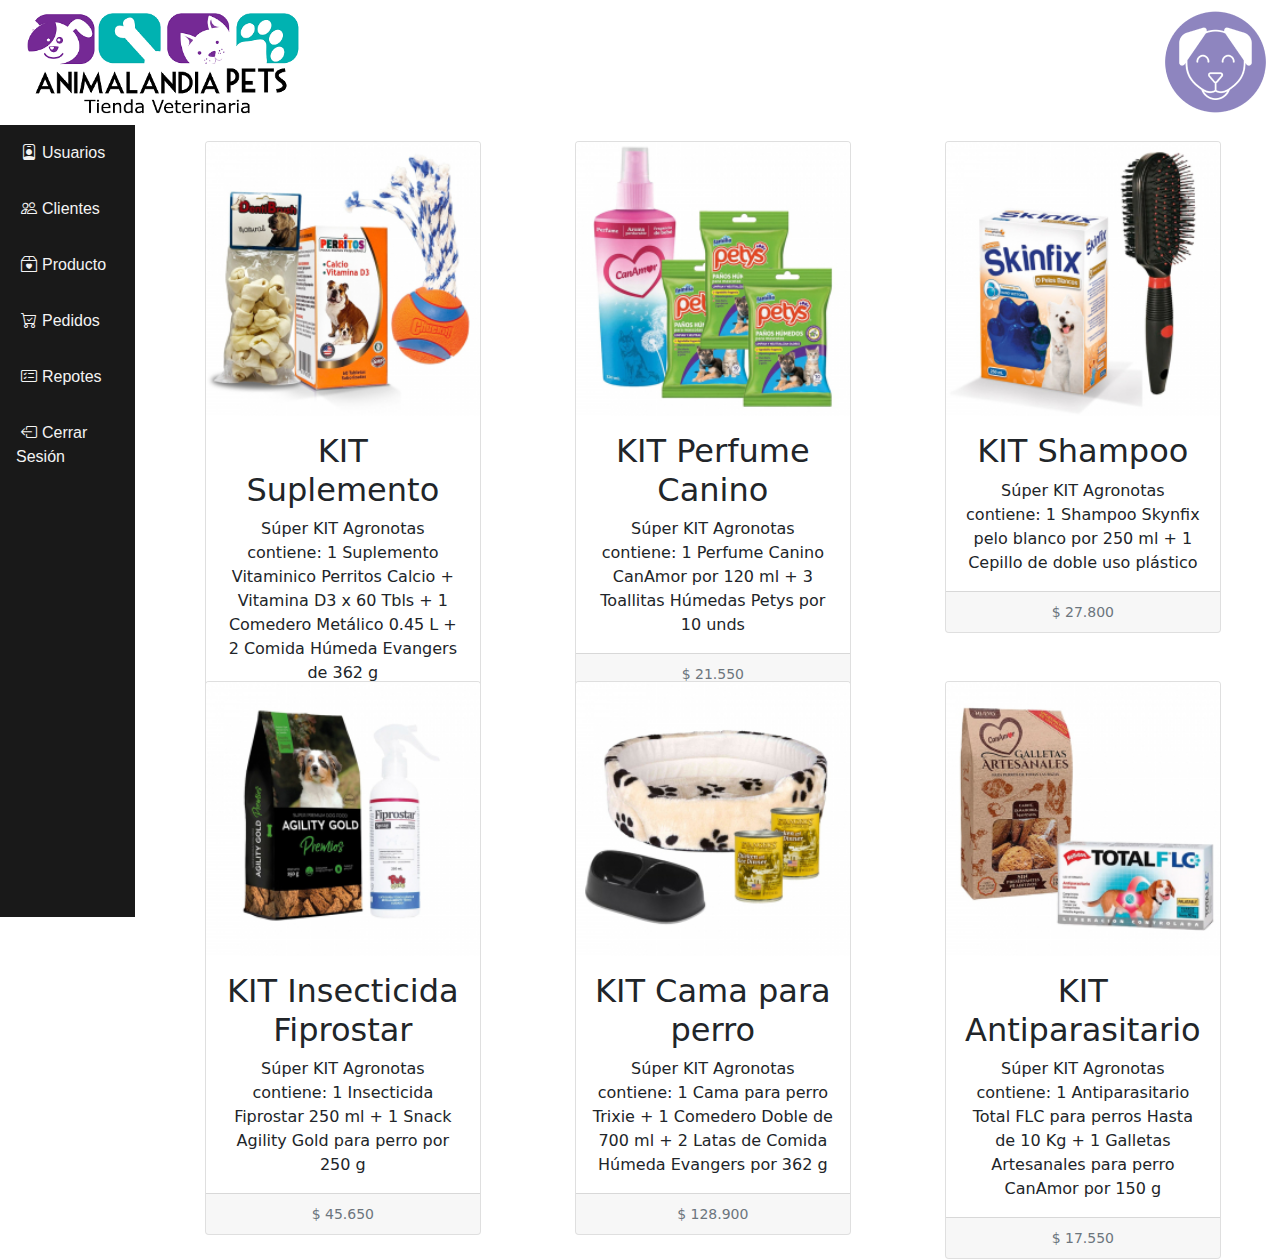
<file: producto.html>
<!DOCTYPE html>
<html lang="en">
<head>
    <meta charset="UTF-8">
    <meta http-equiv="X-UA-Compatible" content="IE=edge">
    <meta name="viewport" content="width=device-width, initial-scale=1.0">
    <link rel="stylesheet" type="text/css" href="css/bootstrap.css">
    <link rel="stylesheet" type="text/css" href="css/dash.css">
    <link rel="icon" href="img/clinica-de-animales.png">
    <link rel="stylesheet" href="https://cdn.jsdelivr.net/npm/bootstrap-icons@1.8.1/font/bootstrap-icons.css">
    <title>Producto-Animalandia</title>
</head>
<body>
    
<header>
    <div class=" col-6 col-sm-5 col-md-3 col-lg-3col-xl-3 col-xxl-3" >
        <a href="index.html"><img src="img/logo.jpg" class="img-fluid"></a>
    </div>
    <section class="promocion1">
        <article id="gratis1">
            <img src="img/perro 1(3).png" alt="Perro Golden Retriver" class="img-fluid">
        </article>
    </section>
    
</header>
<section id="dashboard">
    <article class="menuone">
        <ul>
            <li class="itemone"><a href="usuario.html"><i class="bi bi-person-badge"></i>Usuarios</a></li>
            <li class="itemone"><a href="clientes.html"><i class="bi bi-people"></i>Clientes</a></li>
            <li class="itemone"><a href="producto.html"><i class="bi bi-box2-heart"></i>Producto</a></li>
            <li class="itemone"><a href="pedidos.html"><i class="bi bi-cart-check"></i>Pedidos</a></li>
            <li class="itemone"><a href="reportes.html"><i class="bi bi-card-checklist"></i>Repotes</a></li>
            <li class="itemone"><a href="login.html"><i class="bi bi-box-arrow-left"></i>Cerrar Sesión</a></li>
        </ul>
    </article>
        <div class="row row-cols-1 row-cols-md-3 g-4">
            <div class="col">
            <div class="card">
                <img src="img/imagen 9(2).png" class="card-img-top" alt="...">
                <div class="card-body mx-auto">
                <h2 class="card-title">KIT Suplemento</h2>
                <p class="card-text">Súper KIT Agronotas contiene: 1 Suplemento Vitaminico Perritos Calcio + Vitamina D3 x 60 Tbls + 1 Comedero Metálico 0.45 L + 2 Comida Húmeda Evangers de 362 g</p>
                </div>
                <div class="card-footer">
                    <small class="text-muted">$ 41.900</small>
                </div>
            </div>
            </div>
            <div class="col">
            <div class="card">
                <img src="img/imagen 10(1).png" class="card-img-top" alt="...">
                <div class="card-body">
                <h2 class="card-title">KIT  Perfume Canino </h2>
                <p class="card-text">Súper KIT Agronotas contiene: 1 Perfume Canino CanAmor por 120 ml + 3 Toallitas Húmedas Petys por 10 unds</p>
                </div>
                <div class="card-footer">
                    <small class="text-muted">$ 21.550</small>
                </div>
            </div>
            </div>
            <div class="col">
            <div class="card">
                <img src="img/imagen 11.png" class="card-img-top" alt="...">
                <div class="card-body">
                <h2 class="card-title">KIT  Shampoo </h2>
                <p class="card-text">Súper KIT Agronotas contiene: 1 Shampoo Skynfix pelo blanco por 250 ml + 1 Cepillo de doble uso plástico</p>
                </div>
                <div class="card-footer">
                    <small class="text-muted">$ 27.800</small>
                </div>
            </div>
            </div>
            <div class="col">
                <div class="card">
                    <img src="img/imagen 12.png" class="card-img-top" alt="...">
                    <div class="card-body">
                    <h2 class="card-title">KIT Insecticida Fiprostar </h2>
                    <p class="card-text">Súper KIT Agronotas contiene: 1 Insecticida Fiprostar 250 ml + 1 Snack Agility Gold para perro por 250 g</p>
                </div>
                <div class="card-footer">
                        <small class="text-muted">$ 45.650</small>
                </div>
            </div>
            </div>
            <div class="col">
                <div class="card">
                    <img src="img/imagen 13.png" class="card-img-top" alt="...">
                    <div class="card-body">
                    <h2 class="card-title">KIT Cama para perro</h2>
                    <p class="card-text">Súper KIT Agronotas contiene: 1 Cama para perro Trixie + 1 Comedero Doble de 700 ml + 2 Latas de Comida Húmeda Evangers por 362 g</p>
                </div>
                <div class="card-footer">
                        <small class="text-muted">$ 128.900</small>
                </div>
            </div>
            </div>
            <div class="col">
                <div class="card">
                    <img src="img/imagen 14(1).png" class="card-img-top" alt="...">
                    <div class="card-body">
                    <h2 class="card-title">KIT Antiparasitario</h2>
                    <p class="card-text">Súper KIT Agronotas contiene: 1 Antiparasitario Total FLC para perros Hasta de 10 Kg + 1 Galletas Artesanales para perro CanAmor por 150 g</p>
                </div>
                <div class="card-footer">
                        <small class="text-muted">$ 17.550</small>
                </div>
            </div>
            </div>
        </div>
        
        

    <script src="js/bootstrap.js"></script>
</body>
</html>
</file>
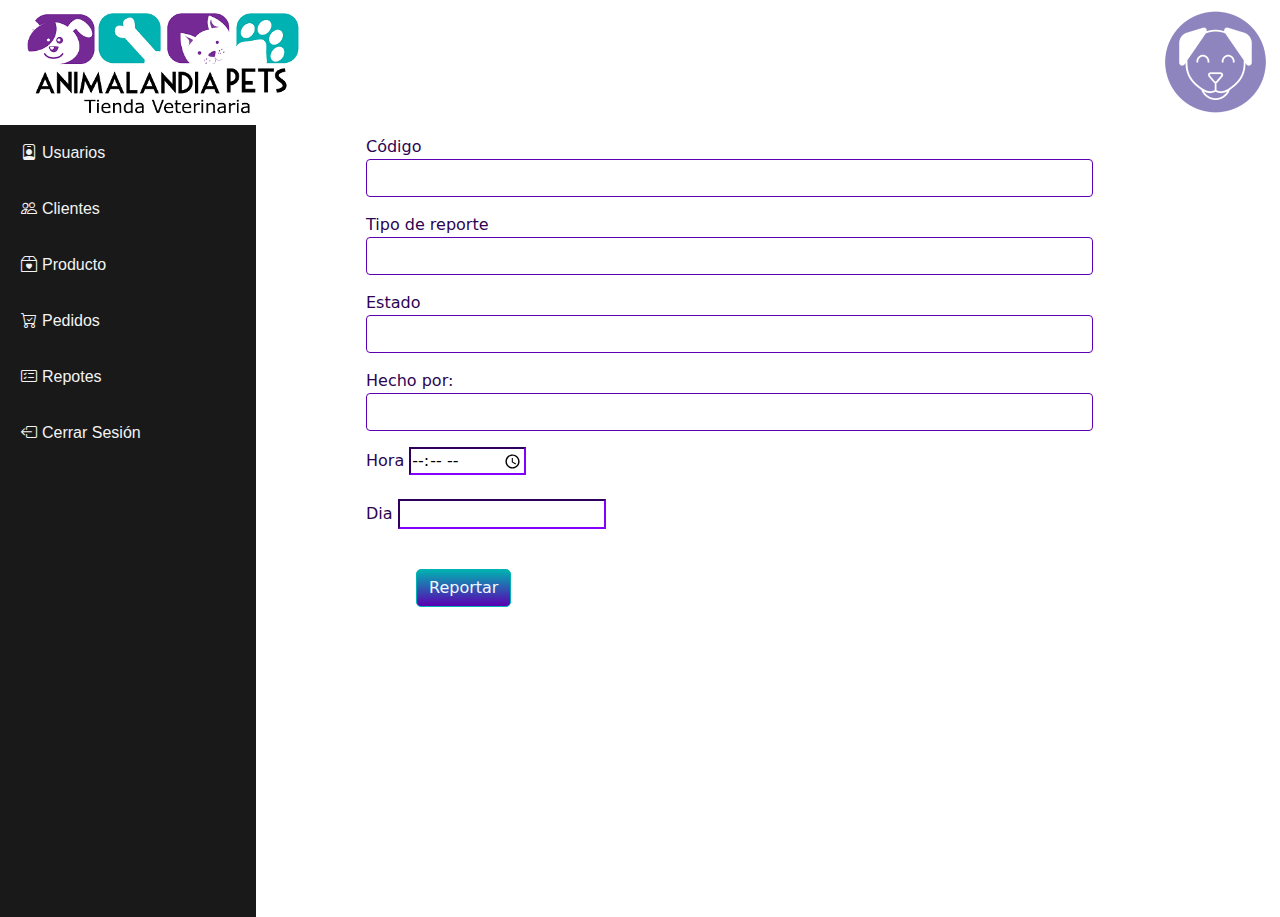
<file: reportes.html>
<!DOCTYPE html>
<html lang="en">
<head>
    <meta charset="UTF-8">
    <meta http-equiv="X-UA-Compatible" content="IE=edge">
    <meta name="viewport" content="width=device-width, initial-scale=1.0">
    <link rel="stylesheet" type="text/css" href="css/bootstrap.css">
    <link rel="stylesheet" type="text/css" href="css/dash.css">
    <link rel="icon" href="img/clinica-de-animales.png">
    <link rel="stylesheet" href="https://cdn.jsdelivr.net/npm/bootstrap-icons@1.8.1/font/bootstrap-icons.css">
    <title>Reportes-Animalandia</title>
</head>
<body>
    

    <header>
        <div class=" col-6 col-sm-5 col-md-3 col-lg-3col-xl-3 col-xxl-3" >
            <a href="index.html"><img src="img/logo.jpg" class="img-fluid"></a>
        </div>
        <section class="promocion1">
            <article id="gratis1">
                <img src="img/perro 1(3).png" alt="Perro Golden Retriver" class="img-fluid">
            </article>
        </section>
        
    </header>
<section id="dashboard">
    <article class="menuone">
        <ul>
            <li class="itemone"><a href="usuario.html"><i class="bi bi-person-badge"></i>Usuarios</a></li>
            <li class="itemone"><a href="clientes.html"><i class="bi bi-people"></i>Clientes</a></li>
            <li class="itemone"><a href="producto.html"><i class="bi bi-box2-heart"></i>Producto</a></li>
            <li class="itemone"><a href="pedidos.html"><i class="bi bi-cart-check"></i>Pedidos</a></li>
            <li class="itemone"><a href="reportes.html"><i class="bi bi-card-checklist"></i>Repotes</a></li>
            <li class="itemone"><a href="login.html"><i class="bi bi-box-arrow-left"></i>Cerrar Sesión</a></li>
        </ul>
    </article>
        <form class="formrepor col-3 col-sm-4 col-md-5 col-lg-6 col-xl-7 col-xxl-8">
            <div class="mb-3">
                <label for="exampleFormControlInput1">Código</label>
                <input type="text" class="form-control" id="exampleFormControlInput1">
            
            </div>
            <div class="mb-3">
                <label for="exampleFormControlInput1">Tipo de reporte</label>
                <input type="text" class="form-control" id="exampleFormControlInput1">
            </div>
        
            <div class="mb-3">
                <label for="exampleFormControlInput1">Estado</label>
                <input type="text" class="form-control" id="exampleFormControlInput1">
            </div>
            <div class="mb-3">
                <label for="exampleFormControlInput1">Hecho por:</label>
                <input type="text" class="form-control" id="exampleFormControlInput1">
            </div>
            <div class="mb-3">
                <label for="time"><span>Hora</span>
                <input type="time" name="time" id="time"></label>
                <br><br>

                <label for="day"><span>Dia</span>
                <input type="day" name="day" id="day"></label>
            </div>
            <br>
            <button type="submit" class="btn btn-primary">Reportar</button>
        </form>

    <script src="js/bootstrap.js"></script>
</body>
</html>
</file>
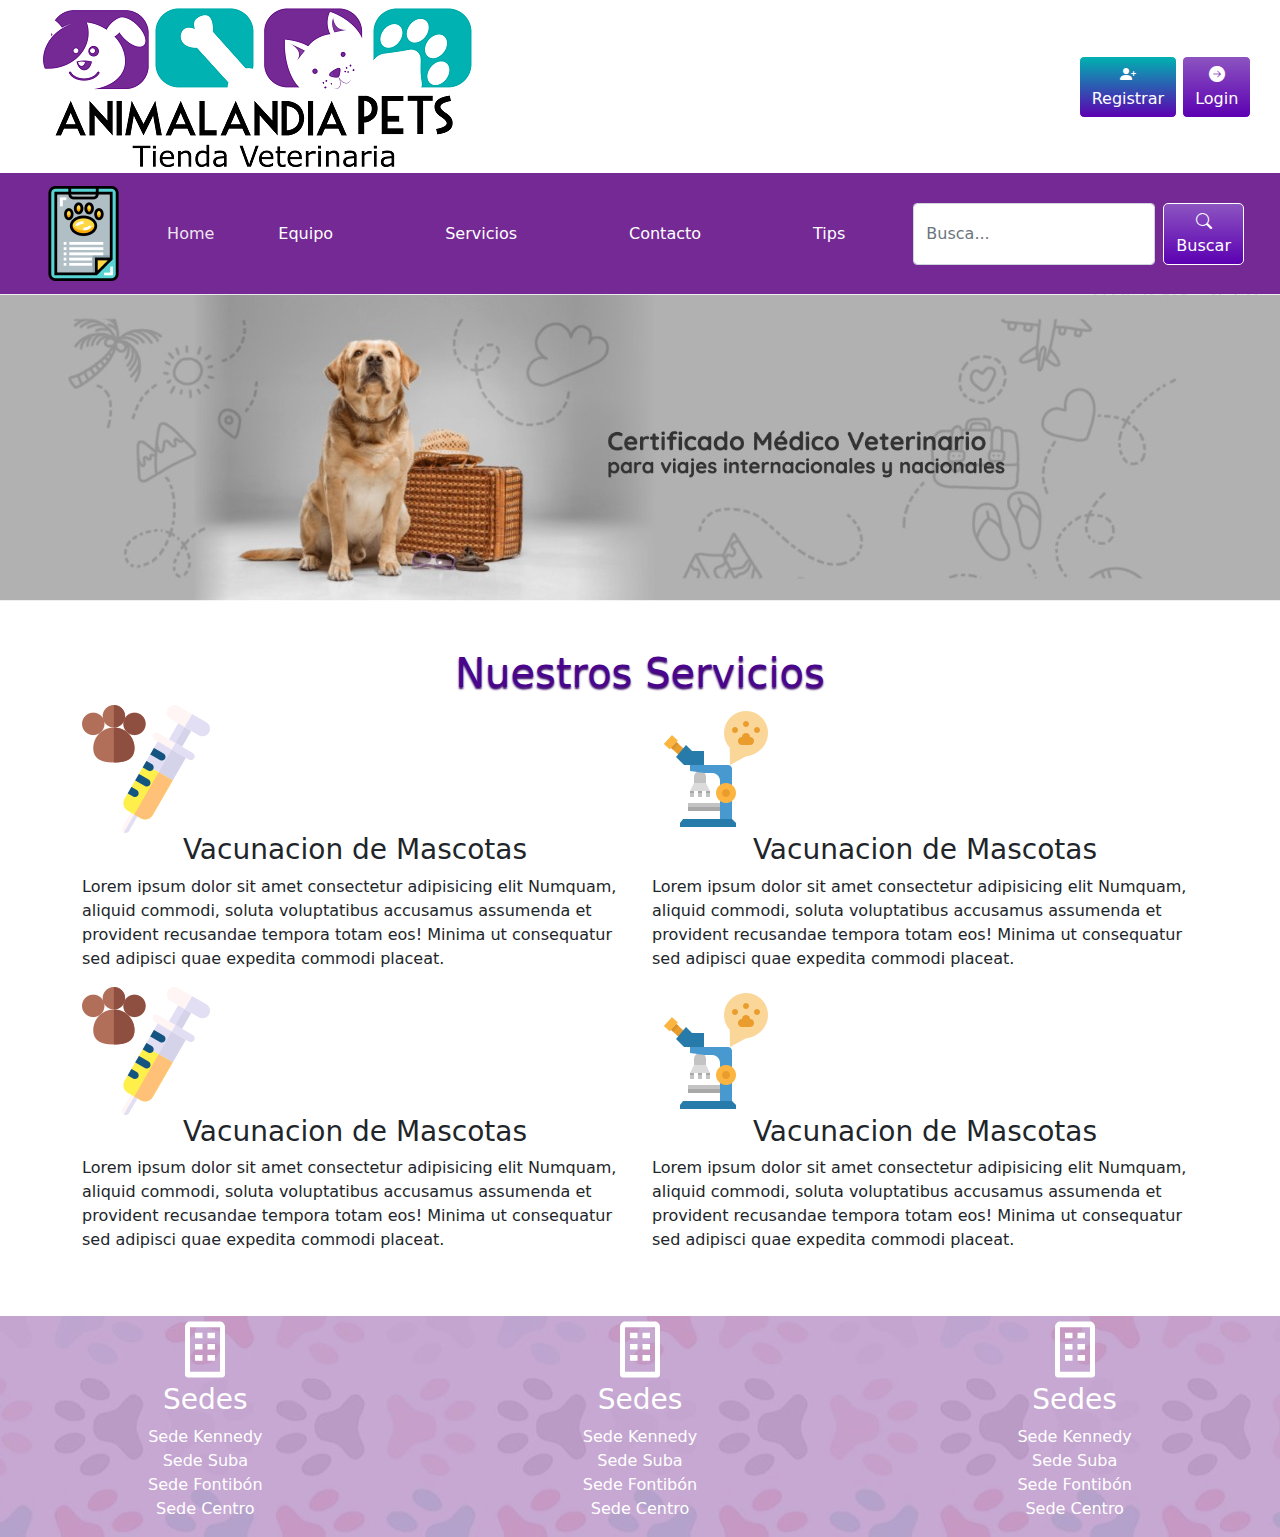
<file: servicios.html>
<!DOCTYPE html>
<html lang="en">
<head>
    <meta charset="UTF-8">
    <meta http-equiv="X-UA-Compatible" content="IE=edge">
    <meta name="viewport" content="width=device-width, initial-scale=1.0">
    <link rel="stylesheet" type="text/css" href="css/bootstrap.css">
    <link rel="stylesheet" typfavicon.pnge="text/css" href="css/styles.css">
    <link rel="icon" href="img/clinica-de-animales.png">
    <link rel="stylesheet" href="https://cdn.jsdelivr.net/npm/bootstrap-icons@1.8.1/font/bootstrap-icons.css">
    <title>Servicios|Animalandia</title>
</head>
<body>
    <div class="container-fluid">
        <header class="row align-items-center">
            <div class=" col-6 col-sm-6 col-md-7 col-lg-5 col-xl-5 col-xxl-8" >
                <a href="index.html"><img src="img/logo.jpg" class="img-fluid"></a>
            </div>
            <div class="col-1 col-sm-1 col-md-1 col-lg-4 col-xl-5 col-xxl-2"></div>
            <div class="col-5 col-sm-5 col-md-4 col-lg-3 col-xl-2 col-xxl-2">
                <button type="button" class="btn btn-primary"><i class="bi bi-person-plus-fill"></i><br>Registrar</button>
                <a href="login.html"><button type="button" class="btn btn-outline-primary"><i class="bi bi-arrow-right-circle-fill"></i><br>Login</button></a>
            </div>
        </header>
    </div>
    
    <div class="container-fluid">
        <div class="row">
            <nav class="navbar navbar-expand-lg navbar-light bg-light">
                <div class="container-fluid">
                  <a class="navbar-brand" href="#"><img src="img/reporte 1.png" class="img-fluid"></a>
                  <button class="navbar-toggler" type="button" data-bs-toggle="collapse" data-bs-target="#navbarScroll" aria-controls="navbarScroll" aria-expanded="false" aria-label="Toggle navigation">
                    <span class="navbar-toggler-icon"></span>
                  </button>
                  <div class="collapse navbar-collapse" id="navbarScroll">
                    <ul class="navbar-nav me-auto my-2 my-lg-0 navbar-nav-scroll mx-auto" style="--bs-scroll-height: 100px;">
                      <li class="nav-item">
                        <a class="nav-link active" aria-current="page" href="index.html">Home</a>
                      </li>
                      <li class="nav-item mx-5">
                        <a class="nav-link" href="equipo.html">Equipo</a>
                      </li>
                      <li class="nav-item mx-5">
                        <a class="nav-link" href="servicios.html">Servicios</a>
                      </li>
                      <li class="nav-item mx-5">
                        <a class="nav-link" href="contactos.html">Contacto</a>
                      </li>
                      <li class="nav-item mx-5">
                        <a class="nav-link" href="tips.html">Tips</a>
                      </li>
                    </ul>
                    <form class="d-flex">
                      <input class="form-control me-2" type="search" placeholder="Busca..." aria-label="Search">
                      <button class="btn btn-outline-success" type="submit"><i class="bi bi-search"></i>Buscar</button>
                    </form>
                  </div>
                </div>
              </nav>
        </div>
    </div>

    <div class="banner">
        <img src="img/banner.jpeg" class="img-fluid">
    </div>
    <br>
    <br>
    
    <div class="container">
        <h1 class="tseccion">Nuestros Servicios</h1>
        <br>
        <br>
        <div class="row">
            <article class="services col-12 col-md-6">
                <img src="img/vacuna.png" ><!---mx-auto(centrar) my-3 rounded-circle(border radius)-->
                <h3>Vacunacion de Mascotas</h3>
                <p>Lorem ipsum dolor sit amet consectetur adipisicing elit Numquam, aliquid commodi, soluta voluptatibus accusamus assumenda et provident recusandae tempora totam eos! Minima ut consequatur sed adipisci quae expedita commodi placeat.</p>
            </article>
            <article class="services col-12 col-md-6">
                <img src="img/laboratorio.png">
                <h3>Vacunacion de Mascotas</h3>
                <p>Lorem ipsum dolor sit amet consectetur adipisicing elit Numquam, aliquid commodi, soluta voluptatibus accusamus assumenda et provident recusandae tempora totam eos! Minima ut consequatur sed adipisci quae expedita commodi placeat.</p>
            </article>
            <article class="services col-12 col-md-6">
                <img src="img/vacuna.png">
                <h3>Vacunacion de Mascotas</h3>
                <p>Lorem ipsum dolor sit amet consectetur adipisicing elit Numquam, aliquid commodi, soluta voluptatibus accusamus assumenda et provident recusandae tempora totam eos! Minima ut consequatur sed adipisci quae expedita commodi placeat.</p>
            </article>
            <article class="services col-12 col-md-6">
                <img src="img/laboratorio.png">
                <h3>Vacunacion de Mascotas</h3>
                <p>Lorem ipsum dolor sit amet consectetur adipisicing elit Numquam, aliquid commodi, soluta voluptatibus accusamus assumenda et provident recusandae tempora totam eos! Minima ut consequatur sed adipisci quae expedita commodi placeat.</p>
            </article>
            
        </div>
    </div>
    <br>
    <br>
        
    <div class="conteiner-fluid ">
        <div class="row footer">
          <div class="foot col-4">
            <img src="img/bx-building 1.svg" alt="icono building">
            <h3>Sedes</h3>
            <p>Sede Kennedy <br>
            Sede Suba <br>
            Sede Fontibón <br>
            Sede Centro
            </p> 
        </div>
        
        <div class="foot col-4">
            <img src="img/bx-building 1.svg" alt="icono building">
            <h3>Sedes</h3>
            <p>Sede Kennedy <br>
            Sede Suba <br>
            Sede Fontibón <br>
            Sede Centro
            </p> 
        </div>
  
        <div class="foot col-4">
            <img src="img/bx-building 1.svg" alt="icono building">
            <h3>Sedes</h3>
            <p>Sede Kennedy <br>
            Sede Suba <br>
            Sede Fontibón <br>
            Sede Centro
            </p> 
        </div>
        </div>
      </div>
    <script src="js/bootstrap.js"></script>
</body>
</html>
</file>
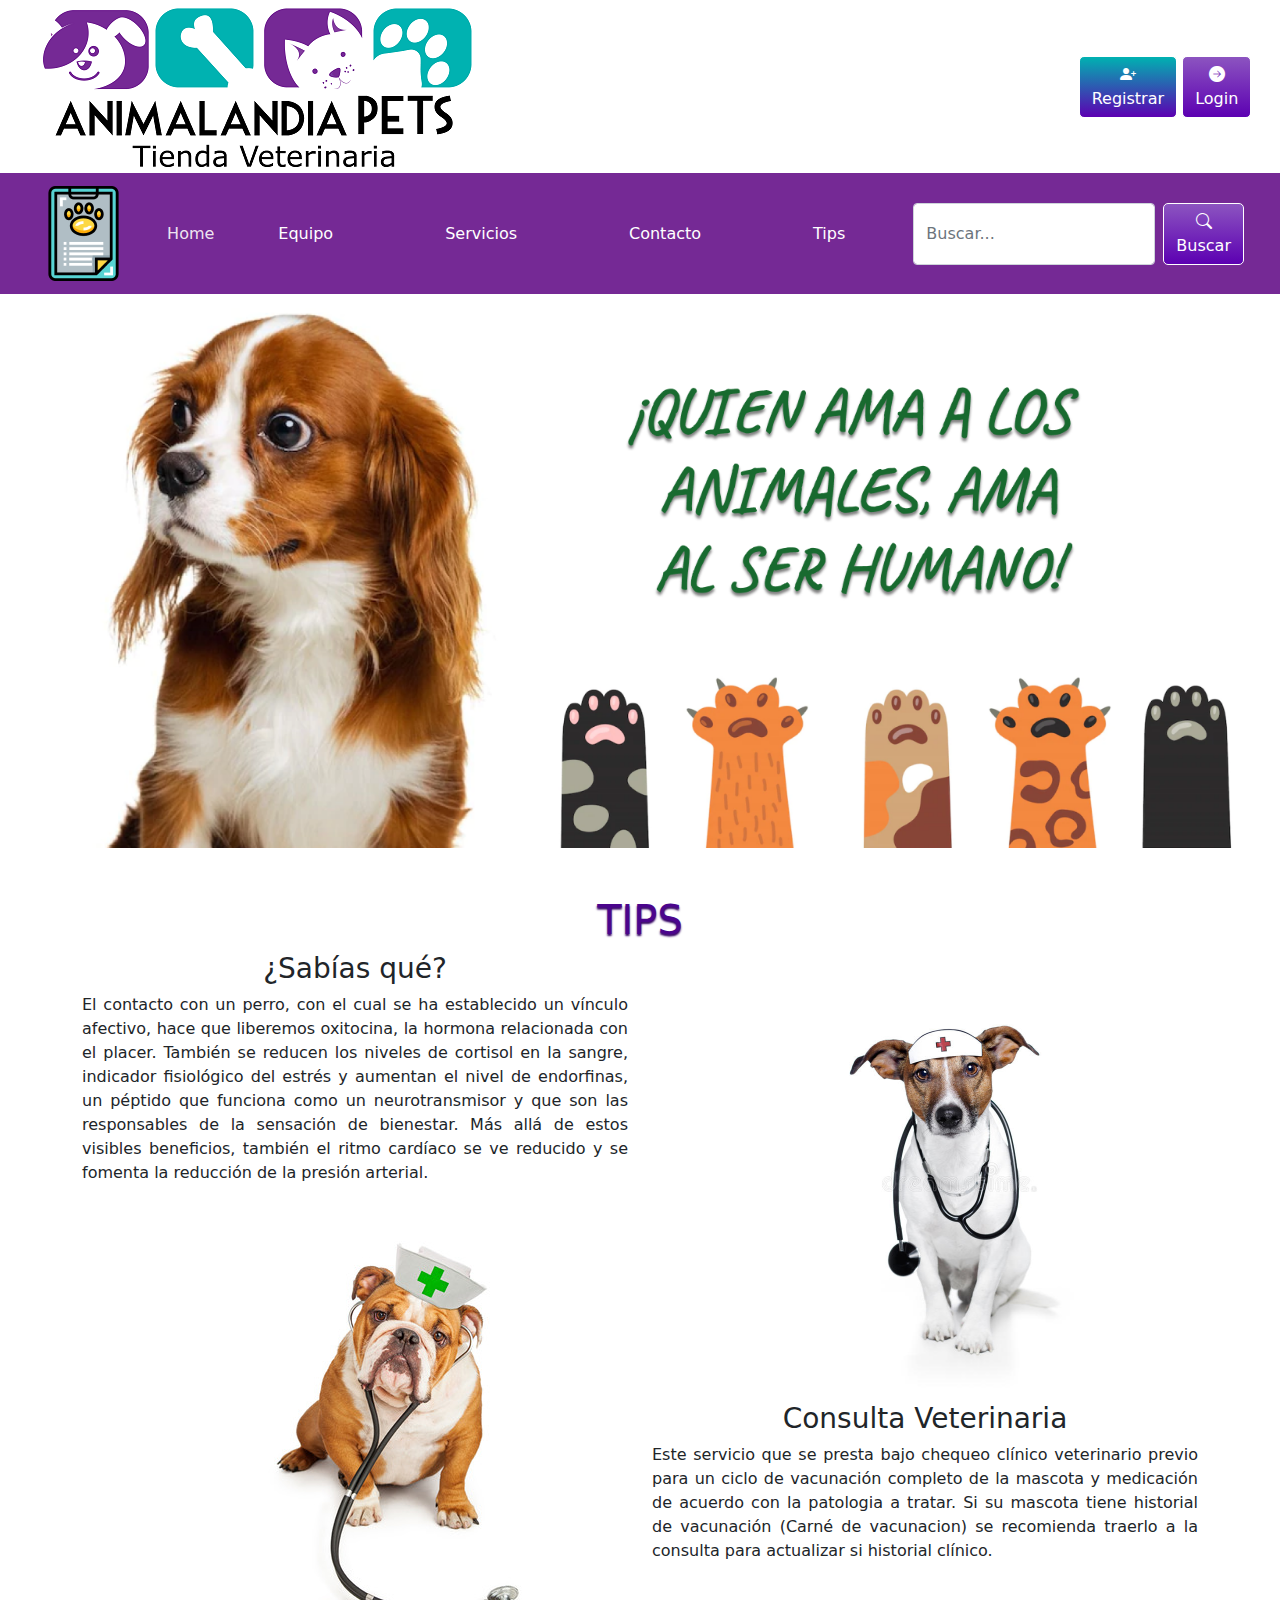
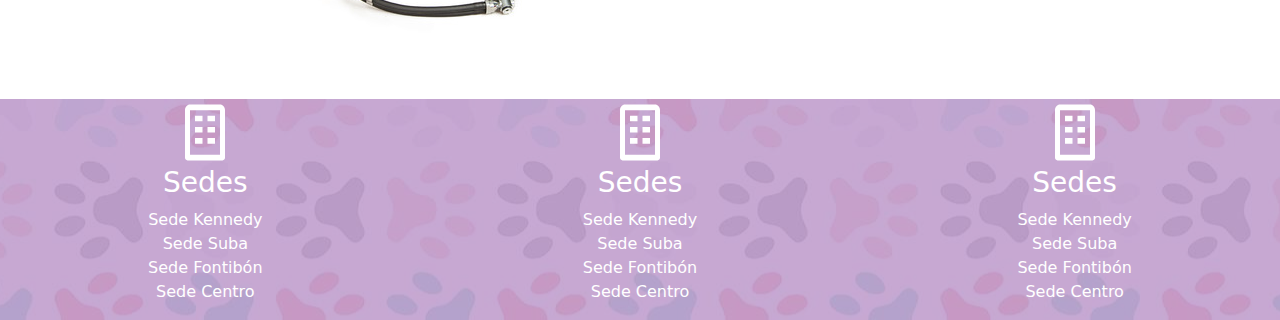
<file: tips.html>
<!DOCTYPE html>
<html lang="en">
<head>
    <meta charset="UTF-8">
    <meta http-equiv="X-UA-Compatible" content="IE=edge">
    <meta name="viewport" content="width=device-width, initial-scale=1.0">
    <link rel="stylesheet" type="text/css" href="css/bootstrap.css">
    <link rel="stylesheet" type="text/css" href="css/styles.css">
    <link rel="icon" href="img/clinica-de-animales.png">
    <link rel="stylesheet" href="https://cdn.jsdelivr.net/npm/bootstrap-icons@1.8.1/font/bootstrap-icons.css">
    <title>Tips |Animalandia</title>
</head>
<body>
    <div class="container-fluid">
        <header class="row align-items-center">
            <div class=" col-6 col-sm-6 col-md-7 col-lg-5 col-xl-5 col-xxl-8" >
                <a href="index.html"><img src="img/logo.jpg" class="img-fluid"></a>
            </div>
            <div class="col-1 col-sm-1 col-md-1 col-lg-4 col-xl-5 col-xxl-2"></div>
            <div class="col-5 col-sm-5 col-md-4 col-lg-3 col-xl-2 col-xxl-2">
                <button type="button" class="btn btn-primary"><i class="bi bi-person-plus-fill"></i><br>Registrar</button>
                <a href="login.html"><button type="button" class="btn btn-outline-primary"><i class="bi bi-arrow-right-circle-fill"></i><br>Login</button></a>
            </div>
        </header>
    </div>
    
    <div class="container-fluid">
        <div class="row">
            <nav class="navbar navbar-expand-lg navbar-light bg-light">
                <div class="container-fluid">
                    <a class="navbar-brand" href="#"><img src="img/reporte 1.png" class="img-fluid"></a>
                    <button class="navbar-toggler" type="button" data-bs-toggle="collapse" data-bs-target="#navbarScroll" aria-controls="navbarScroll" aria-expanded="false" aria-label="Toggle navigation">
                        <span class="navbar-toggler-icon"></span>
                    </button>
                    <div class="collapse navbar-collapse" id="navbarScroll">
                        <ul class="navbar-nav me-auto my-2 my-lg-0 navbar-nav-scroll mx-auto" style="--bs-scroll-height: 100px;">
                        <li class="nav-item">
                            <a class="nav-link active" aria-current="page" href="index.html">Home</a>
                        </li>
                        <li class="nav-item mx-5">
                            <a class="nav-link" href="equipo.html">Equipo</a>
                        </li>
                        <li class="nav-item mx-5">
                            <a class="nav-link" href="servicios.html">Servicios</a>
                        </li>
                        <li class="nav-item mx-5">
                            <a class="nav-link" href="contactos.html">Contacto</a>
                        </li>
                        <li class="nav-item mx-5">
                            <a class="nav-link" href="tips.html">Tips</a>
                        </li>
                        </ul>
                        <form class="d-flex">
                        <input class="form-control me-2" type="search" placeholder="Buscar..." aria-label="Search">
                        <button class="btn btn-outline-success" type="submit"><i class="bi bi-search"></i>Buscar</button>
                        </form>
                    </div>
                    </div>
                </nav>
            </div>
        </div>

    <div class="banner">
        <img src="img/Component 2.png" class="img-fluid">
    </div>
    <br>
    <br>
    
    <div class="container">
        <h1 class="tseccion">TIPS</h1>
        <br>
        <div class="row">
            <article class="servicestips col-12 col-md-6"  >
                
                <h3>¿Sabías qué?</h3>
                <p>El contacto con un perro, con el cual se ha establecido un vínculo afectivo, hace que liberemos oxitocina, la hormona relacionada con el placer. También se reducen los niveles de cortisol en la sangre, indicador fisiológico del estrés y aumentan el nivel de endorfinas, un péptido que funciona como un neurotransmisor y que son las responsables de la sensación de bienestar. Más allá de estos visibles beneficios, también el ritmo cardíaco se ve reducido y se fomenta la reducción de la presión arterial.</p>
                <img src="img/tips.jpg" ">
            </article>
            
            <article class="servicestips col-12 col-md-6">
                <img src="img/tips2 1(1).png">
                <h3>Consulta Veterinaria</h3>
                <p>
                    Este servicio que se presta bajo chequeo clínico veterinario previo para un ciclo de vacunación completo de la mascota y medicación de acuerdo con la patologia a tratar. Si su mascota tiene historial de vacunación (Carné de vacunacion) se recomienda traerlo a la consulta para actualizar si historial clínico.</p>
                
            </article>
            
        </div>
    </div>
    <br><br>
        
    <div class="conteiner-fluid ">
        <div class="row footer">
            <div class="foot col-4">
                <img src="img/bx-building 1.svg" alt="icono building">
                <h3>Sedes</h3>
                <p>Sede Kennedy <br>
                Sede Suba <br>
                Sede Fontibón <br>
                Sede Centro
                </p> 
            </div>
        
        <div class="foot col-4">
            <img src="img/bx-building 1.svg" alt="icono building">
            <h3>Sedes</h3>
            <p>Sede Kennedy <br>
            Sede Suba <br>
            Sede Fontibón <br>
            Sede Centro
            </p> 
        </div>

        <div class="foot col-4">
            <img src="img/bx-building 1.svg" alt="icono building">
            <h3>Sedes</h3>
            <p>Sede Kennedy <br>
            Sede Suba <br>
            Sede Fontibón <br>
            Sede Centro
            </p> 
        </div>
        </div>
      </div>
    <script src="js/bootstrap.js"></script>
</body>
</html>
</file>
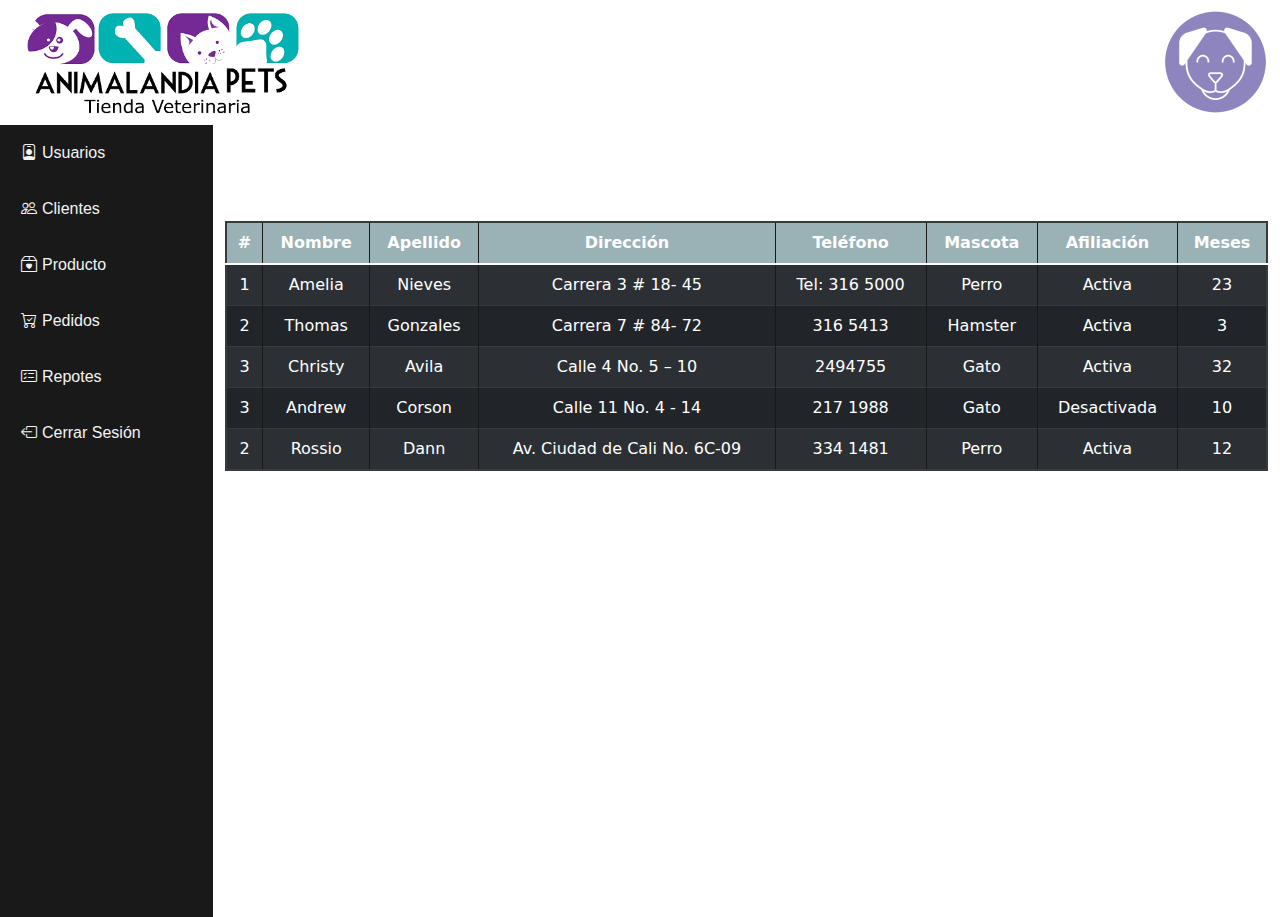
<file: usuario.html>
<!DOCTYPE html>
<html lang="en">
<head>
    <meta charset="UTF-8">
    <meta http-equiv="X-UA-Compatible" content="IE=edge">
    <meta name="viewport" content="width=device-width, initial-scale=1.0">
    <link rel="stylesheet" type="text/css" href="css/bootstrap.css">
    <link rel="stylesheet" type="text/css" href="css/dash.css">
    <link rel="icon" href="img/clinica-de-animales.png">
    <link rel="stylesheet" href="https://cdn.jsdelivr.net/npm/bootstrap-icons@1.8.1/font/bootstrap-icons.css">
    <title>Usuario-Animalandia</title>
</head>
<body>

    <header>
        <div class=" col-6 col-sm-5 col-md-3 col-lg-3col-xl-3 col-xxl-3" >
            <a href="index.html"><img src="img/logo.jpg" class="img-fluid"></a>
        </div>
        <section class="promocion1">
            <article id="gratis1">
                <img src="img/perro 1(3).png" alt="Perro Golden Retriver" class="img-fluid">
            </article>
        </section>
        
    </header>
<section id="dashboard">
    <article class="menuone">
        <ul>
            <li class="itemone"><a href="usuario.html"><i class="bi bi-person-badge"></i>Usuarios</a></li>
            <li class="itemone"><a href="clientes.html"><i class="bi bi-people"></i>Clientes</a></li>
            <li class="itemone"><a href="producto.html"><i class="bi bi-box2-heart"></i>Producto</a></li>
            <li class="itemone"><a href="pedidos.html"><i class="bi bi-cart-check"></i>Pedidos</a></li>
            <li class="itemone"><a href="reportes.html"><i class="bi bi-card-checklist"></i>Repotes</a></li>
            <li class="itemone"><a href="login.html"><i class="bi bi-box-arrow-left"></i>Cerrar Sesión</a></li>
        </ul>
    </article>
    <div class="container">
        <br>
        <br>
    <div class="table-responsive">
        <table class="table table-striped table-bordered  table-dark  table-hover">
            <thead>
                <tr>
                    <th>#</th><br>
                    <th>Nombre</th>
                    <th>Apellido</th>
                    <th>Dirección</th>
                    <th>Teléfono</th>
                    <th>Mascota</th>
                    <th>Afiliación</th>
                    <th>Meses</th>
                    
                </tr>
            <tbody>
                <tr>
                    <td>1</td>
                    <td>Amelia</td>
                    <td>Nieves</td>
                    <td>Carrera 3 # 18- 45</td>
                    <td>Tel: 316 5000</td>
                    <td>Perro</td>
                    <td>Activa</td>
                    <td>23</td>
                </tr>
                <br>
                <tr>
                    <td>2</td>
                    <td>Thomas</td>
                    <td>Gonzales</td>
                    <td>Carrera 7 # 84- 72</td>
                    <td>316 5413</td>
                    <td>Hamster</td>
                    <td>Activa</td>
                    <td>3</td>
                    
                </tr>
                <tr>
                    <td>3</td>
                    <td>Christy</td>
                    <td>Avila</td>
                    <td>Calle 4 No. 5 – 10</td>
                    <td>2494755</td>
                    <td>Gato</td>
                    <td>Activa</td>
                    <td>32</td>
                </tr>
                <tr>
                    <td>3</td>
                    <td>Andrew</td>
                    <td>Corson</td>
                    <td>Calle 11 No. 4 - 14</td>
                    <td>217 1988</td>
                    <td>Gato</td>
                    <td>Desactivada</td>
                    <td>10</td>
                </tr>
                <tr>
                    <td>2</td>
                    <td>Rossio</td>
                    <td>Dann</td>
                    <td>Av. Ciudad de Cali No. 6C-09</td>
                    <td>334 1481</td>
                    <td>Perro</td>
                    <td>Activa</td>
                    <td>12</td>
                </tr>
            </tbody>
            </thead>
        </table>
    </div>
</div>


        
    <script src="js/bootstrap.js"></script>
</body>
</html>
</file>
<file: css/styles.css>
h1{
    text-align: center;
    color: #4b058c;
    text-shadow: 0 2px 2px #330063;
}

h3{
    text-align: center;
    

}



.bg-light {
    --bs-bg-opacity: 1;
    background-color: rgb(117,41,149) !important;
    color: rgb(255, 255, 255)
}



.navbar-light .navbar-nav .nav-link {
    color: rgb(255, 255, 255);
}

.navbar-light .navbar-nav .nav-link:hover, .navbar-light .navbar-nav .nav-link:focus {
    color: rgb(45, 0, 80);
    text-shadow:0 2px 4px #ffffff;
}

.navbar-light .navbar-nav .show > .nav-link, .navbar-light .navbar-nav .nav-link.active {
    color: rgb(255 253 253 / 90%);
}  



.navbar-toggler {
    padding: 0.25rem 0.75rem;
    font-size: 1.25rem;
    /* line-height: 1; */
    background-color: rgb(0, 178, 160);
    border: 1px solid #00b2b1;
    border-radius: 0.25rem;
    transition: box-shadow 0.15s ease-in-out;
}


.btn-outline-success {
    background: linear-gradient(
        #8c54c0,
        #5c00b2);
    
    background-color: var(--blue-color);
    border-radius: 5px;
    border-color: var(--blue-color);
    color: #ffffff;
}

.btn-outline-success:hover {
    background: linear-gradient(
        #5c00b2,
        #8c54c0); 
    transition: all 1s ease 1s;
}


nav {
    display: flex;
    justify-content: space-around;
}
/*    display: flex;
    justify-content: space-around; */

.btn-primary {
    background: linear-gradient(
    #00b2b1,
    #5c00b2);
    
    background-color: var(--blue-color);
    border-radius: 5px;
    border-color: var(--blue-color);
}


.btn-primary:hover {
    background: linear-gradient(
    #5c00b2,
    #00b2b1); 
    transition: all 1s ease 1s; 
}
.btn-primari {
    background: linear-gradient(
    #00b2b1,
    #5c00b2);
    
    background-color: var(--blue-color);
    border-radius: 5px;
    border-color: var(--blue-color);
    color: aliceblue;
}


.btn-primari:hover {
    background: linear-gradient(
    #5c00b2,
    #00b2b1); 
    transition: all 1s ease 1s; 
}
.btn-primari1 {
    background: linear-gradient(
    #00b2b1,
    #36a6b3);
    
    background-color: var(--blue-color);
    border-radius: 5px;
    border-color: var(--blue-color);
    color: aliceblue;
}


.btn-primari1:hover {
    background: linear-gradient(
    #031936,
    #00b2b1); 
    transition: all 1s ease 1s; 
}

.btn-primari2 {
    background: linear-gradient(
    #591cb4,
    #5c00b2);
    
    background-color: var(--blue-color);
    border-radius: 5px;
    border-color: var(--blue-color);
    color: aliceblue;
}


.btn-primari2:hover {
    background: linear-gradient(
    #5c00b2,
    #1c053e); 
    transition: all 1s ease 1s;
    
}





.btn-outline-primary {
    background: linear-gradient(
        #8c54c0,
        #5c00b2);
    
    background-color: var(--blue-color);
    border-radius: 5px;
    border-color: var(--blue-color);
    color: #ffffff;
}


.btn-outline-primary:hover {
    background: linear-gradient(
        #5c00b2,
        #8c54c0); 
    transition: all 1s ease 1s;
}

.promocion{
    text-align: center;
}

.agenda{
    margin-top: 20px;
    background-image: url(../img/fondo.jpg);
}

.agendita{
    display: flex;
    justify-content: center;
}

.promocion{
    margin-top: 20px;
    background-color: rgb(117, 41, 149);
}

#gratis{
    color:rgb(255, 255, 255);
}

#gratis img{
    border-radius: 150px;
    border: 7px solid rgb(0, 0, 0);
}

#gratis1 img{
    left: 10%;
    
}
.ah{
    background-color: rgb(255, 255, 255);
}

.cards{
    display: flex;
    justify-content: space-between;
    align-content: center;
    margin-top: 20px;
    margin-left: 10px;
    margin-right: 10px;
    padding: 0;
    background-color: #ffffff;
    
}

.card{
    margin-left: 20px;
    border: none;
    margin-right: 20px;
}

.footer{
    background-image: url(../img/fondo.jpg);
    text-align: center;
    color: rgb(255, 255, 255);
}

.foot{
    background-color: rgba(117, 41, 149, 0.404);
}

.banner img{
    width: 100%;
}


.doctor h3{
    color: rgb(117, 41, 149);
}

.doctor img{
    width: 50%;
}

#services{
    display: flex;
    margin: 3em;
}


.service{
    display: flex;
    align-items: center;
    margin: 0 12px;
}

.img-service{
    margin-right: 1em;
}


.text-service h3{
    color: var(--dark-color);
    font-size: 22px;
}

.formula{
    background-color: rgb(117, 41, 149);
    border-radius: 30px;
    text-align: center;
    color: #ffffff;
    width: 30em;
    margin-right: 70px;
}


.info-contacto{
    margin-top: 50px;
    margin-bottom: 50px;
    text-align: center;
    border-radius: 100px;
}

.info-contacto p{
    margin-top: 50px;
    margin-bottom: 90px;
    text-align: center;
    border-radius: 100px;
}

.mapa iframe{
    border-radius: 10%;
    width: 80%;
    max-width: 100%;
    height: 320px;
    margin: 25px;

}

.espacio{
    margin-top: 10px;
}

.formulas{
    margin-top: 50px;
    background-color: #0733333f;
    border-radius: 30px;
    text-align: center;
}

.button{
    margin-top: 10px;
}


.remember-me{
    margin-top: 10px;
}
.me{
    margin-bottom: 10px;
}

.button-back {
    margin-top: 20px;
}

/*Contacto*/

.bannerazul iframe{
    height: 300px;
    
}

.container{
    display: flex;
    flex-wrap: wrap; /* Esta propiedad nos permite colocar los elementos divididos en filas*/
    justify-content: center;
    align-items: center;

}

/*Tips*/
.servicestips {
    text-align: justify;
}
.servicestips img{
    margin-left: 10em;
}
</file>
<file: css/agenda.css>
body{
    background-image: url(../img/fondo.jpg) ;
}


h1, h3{
    text-align: center;
}

.bg-light {
    --bs-bg-opacity: 1;
    background-color: rgb(117,41,149) !important;
    color: rgb(255, 255, 255)
}



.navbar-light .navbar-nav .nav-link {
    color: rgb(255, 255, 255);
}

.navbar-light .navbar-nav .nav-link:hover, .navbar-light .navbar-nav .nav-link:focus {
    color: rgb(45, 0, 80);
    text-shadow:0 2px 4px #ffffff;
}

.navbar-light .navbar-nav .show > .nav-link, .navbar-light .navbar-nav .nav-link.active {
    color: rgb(255 253 253 / 90%);
}  



.navbar-toggler {
    padding: 0.25rem 0.75rem;
    font-size: 1.25rem;
    /* line-height: 1; */
    background-color: rgb(0 178 177);
    border: 1px solid #00b2b1;
    border-radius: 0.25rem;
    transition: box-shadow 0.15s ease-in-out;
}


.btn-outline-success {
    background: linear-gradient(
        #8c54c0,
        #5c00b2);
    
    background-color: var(--blue-color);
    border-radius: 5px;
    border-color: var(--blue-color);
    color: #ffffff;
}

.btn-outline-success:hover {
    background: linear-gradient(
        #5c00b2,
        #8c54c0); 
    transition: all 1s ease 1s;
}


nav {
    display: flex;
    justify-content: space-around;
}
/*    display: flex;
    justify-content: space-around; */

.btn-primary {
    background: linear-gradient(
        #00b2b1,
        #5c00b2);
    
    background-color: var(--blue-color);
    border-radius: 5px;
    border-color: var(--blue-color);
}


.btn-primary:hover {
    background: linear-gradient(
        #5c00b2,
        #00b2b1); 
    transition: all 1s ease 1s; 
    }




.btn-outline-primary {
    background: linear-gradient(
        #8c54c0,
        #5c00b2);
    
    background-color: var(--blue-color);
    border-radius: 5px;
    border-color: var(--blue-color);
    color: #ffffff;
}


.btn-outline-primary:hover {
    background: linear-gradient(
        #5c00b2,
        #8c54c0); 
    transition: all 1s ease 1s;
}

.promocion{
    text-align: center;
}

.agenda{
    margin-top: 20px;
    background-image: url(../img/fondo.jpg);
}

.agendita{
    display: flex;
    justify-content: center;
}

.promocion{
    margin-top: 20px;
    background-color: rgb(117, 41, 149);
}

#gratis{
    color:rgb(255, 255, 255);
}

#gratis img{
    border-radius: 150px;
    border: 7px solid rgb(0, 0, 0);
}
.ah{
    background-color: rgb(255, 255, 255);
}

.cards{
    display: flex;
    justify-content: space-between;
    align-content: center;
    margin-top: 20px;
    margin-left: 10px;
    margin-right: 10px;
    padding: 0;
    background-color: #ffffff;
    
}

.card{
    margin-left: 20px;
    border: none;
    margin-right: 20px;
}

.footer{
    background-image: url(../img/fondo.jpg);
    text-align: center;
    color: rgb(255, 255, 255);
}

.foot{
    background-color: rgba(117, 41, 149, 0.404);
}

.banner img{
    width: 100%;
}


.doctor h3{
    color: rgb(117, 41, 149);
}

.doctor img{
    width: 50%;
}

#services{
    display: flex;
    margin: 3em;
}


.service{
    display: flex;
    align-items: center;
    margin: 0 12px;
}

.img-service{
    margin-right: 1em;
}


.text-service h3{
    color: var(--dark-color);
    font-size: 22px;
}

.formula{
    background-color: #8a4fff;
    border-radius: 30px;
    text-align: center;
}


.info-contacto{
    margin-top: 50px;
    margin-bottom: 50px;
    text-align: center;
    border-radius: 100px;
}

.mapa iframe{
    border-radius: 10%;
    width: 80%;
    max-width: 100%;
    height: 320px;
    margin: 25px;

}

.espacio{
    margin-top: 10px;
}

.formulas{
    margin-top: 50px;
    background-color: #00b2b26e;
    border-radius: 30px;
    text-align: center;
}

.button{
    margin-top: 10px;
}


.remember-me{
    margin-top: 10px;
}
.me{
    margin-bottom: 10px;
}

.button-back {
    margin-top: 20px;
}

label #time{
    display: flex;
    width: 100%;
    height: 40px;
    
}
label #day{
    display: flex;
    width: 100%;
    height: 40px;
    
}

label #month{
    display: flex;
    width: 100%;
    height: 40px;
    
}
</file>
<file: css/dash.css>
:root{
	--dark-color:#191919;
	--white-color:#FFFFFF;
	--purple-color:rgb(117,41,149);
	--blue-color:#00B2B1;
	--gray-color:#828282;
	--ligh-color:#F3F3F3;
}

header{
  display: flex;
  justify-content: space-between;
  padding: 0.5rem;
}

.logo img{
  max-width: 100%;
}

.sesion{
  display: flex;
  text-align: right;
  align-items: center;
  color: var(--purple-color);


}
.sesion a{
  color: var(--purple-color);
  text-decoration: none;
}

.sesion img{
  max-width: 60px;
  width: 100%;
  border-radius: 50%;
  border: 3px solid var(--purple-color);
}

#dashboard{
  display: flex;
}


.menuone{
  flex-basis: 20%;
  background-color: var(--dark-color);
  height: 88vh;
}

.menuone ul{
  list-style: none;
  padding: 0;
  display: flex;
  flex-direction: column;
}

.menuone a{
  color:var(--ligh-color);
  text-decoration: none;
  padding: 1rem;
  display: block;
  font-family: 'Lato', sans-serif;
}

.menuone a:hover{
  background-color: var(--purple-color);
  border-left: 3px solid var(--white-color);
  padding-left: 40px;
  transition: all 2s;
  color: var(--dark-color);
}

.menuone i{
  margin: 5px
}
.contenido{
  flex-basis: 80%;
  background-color: var(--ligh-color);
  padding: 30px;
  text-align: center;
  
}
.contenido p{
  flex-basis: 80%;
  background-color: var(--ligh-color);
  padding: 30px;
  text-align: center;
  text-align: justify;
}

/*estilos productos*/
.logo a{
  text-decoration: none;
  color: var(--purple-color);
}

.tablaintro{
  display: flex;
  justify-content: space-between;
  align-items: center;
}

.tablaintro img{
  max-width: 100px;
}

.tablaintro h1{
color: var(--dark-color);
font-family: 'Roboto',sans-serif;
}

.tablaintro a{
  border-radius: 5%;
}

.frmbusqueda{
  display: flex;
  justify-content: space-between;
  margin: 20px 0;
}

.frmbusqueda input[type="text"]{
flex-basis: 80%;
padding: 10px;
border: 2px solid var(--dark-color);
}

.frmbusqueda button{
  flex-basis: 20%;
  margin-left: 20px;
  border-radius: 5px;
}

table{
  width: 100%;
  border: 2px solid var(--dark-color);
  border-collapse: collapse;
}

table th{
  border: 2px solid var(--dark-color);
  background-color: var(--purple-color);
  color: var(--white-color);
  padding: 7px 0;
}

table td{
  border: 2px solid var(--dark-color);
  text-align: center;
  
}

.formproducto{
  max-width: 800px;
  margin: 0 auto;
  font-family: 'Lato' ,sans-serif;
}

.formproducto label{
  color: var(--dark-color);
}

.formproducto select{
  color: var(--gray-color);
  font-size: 1rem;
  font-weight: bold;
}

.formproducto input[type="submit"]{
  font-family: 'Lato', sans-serif;
  font-weight: bold;
  font-size: 1rem;
  border-radius: 5px;
} 

/*Usuario*/
.nav-tabs{
  margin-left: 50px;
  
}

.container th{
  background-color: #063f4767;
  text-align: center;
}
.clientes td{
  border-color: none;
  height: 60px;
  


}


/*Pedidos*/
.contenidopedidos{
  flex-basis: 80%;
  
  padding: 30px;
  text-align: center;
  
  
}
.card h-100{
  border-radius: 50px;
  

}
.contenidopedidos p{
  flex-basis: 80%;
  background-color:#82828243;
  padding: 30px;
  text-align: center;
  text-align: justify;
  border-radius: 20px;
  
}

.col{
  margin-left: 70px;
  margin-top: 40px;
  height: 500px;
  width: 300px;
  text-align: center;
}




/*Reportes*/

.formrepor{
  
  padding: 10px;
  border-radius: 20px;
  margin-left: 100px;
  color: rgb(44, 4, 82);
  
}
.btn-primary {
  background: linear-gradient(
  #00b2b1,
  #5c00b2);
  margin-left: 50px;
  background-color: var(--blue-color);
  border-radius: 5px;
  border-color: var(--blue-color);
  color: aliceblue;

}


.btn-primary:hover {
  background: linear-gradient(
  #5c00b2,
  #00b2b1); 
  transition: all 1s ease 1s; 
  border: none;
}

.mb-3 input{
  border-color:  #5c00b2;
}
</file>
